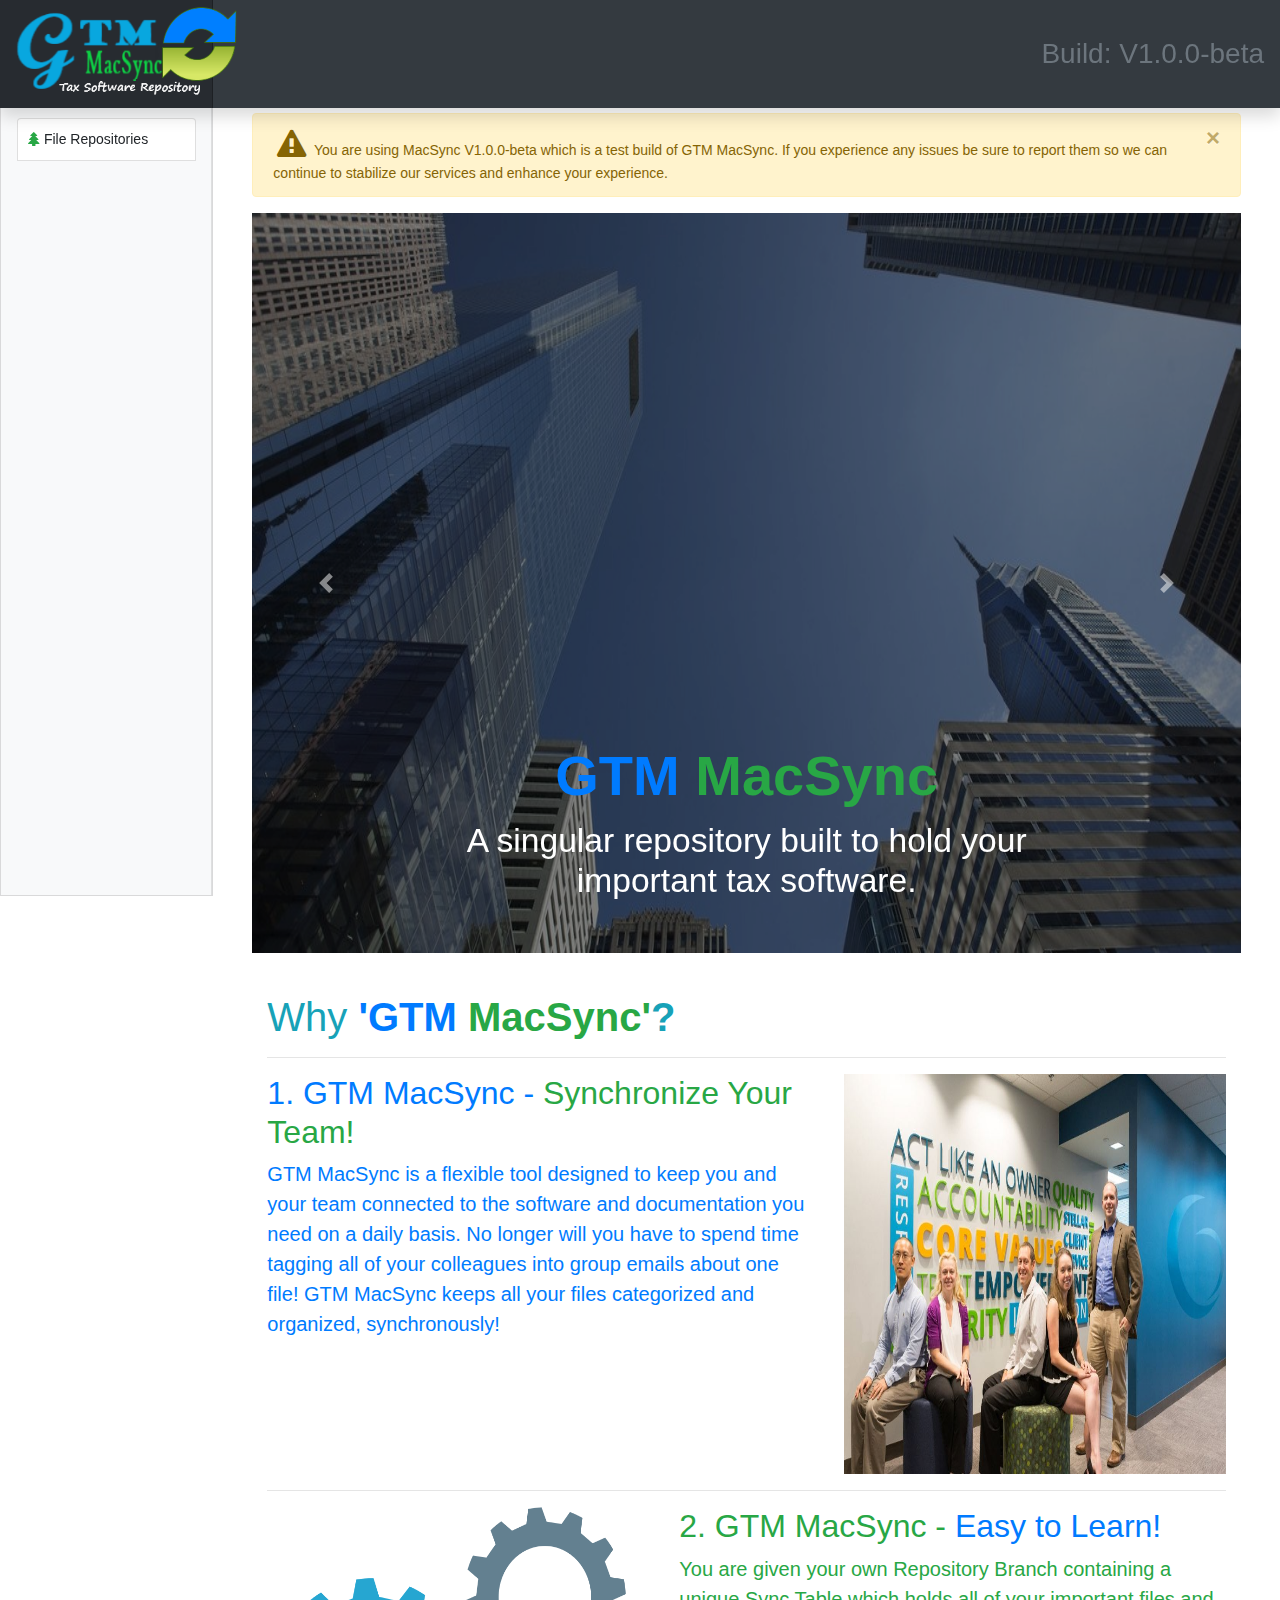
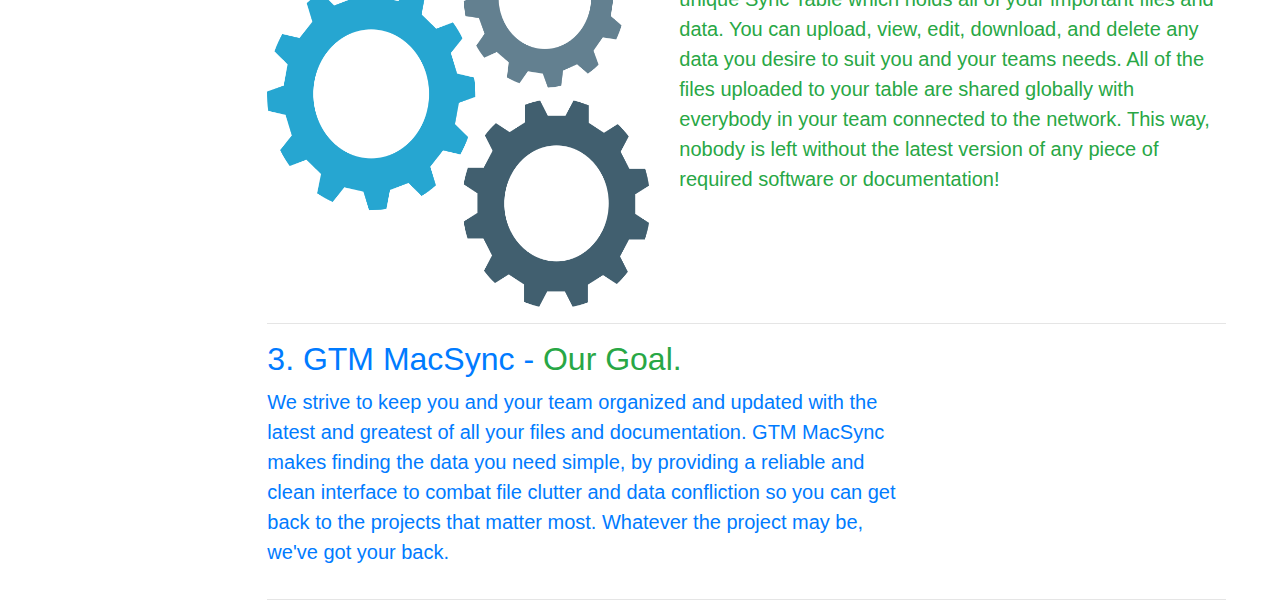
<file: index.html>
<!DOCTYPE html>
<html>

<head>
    <title>Welcome to GTM MacSync Beta!</title>
</head>

<body>
    <div style="text-align: center;">
        <h1>Loading GTM MacSync Beta....</h1>
    </div>
    <script>
        // Load GTM MacSync Beta.
        location.replace("https://iamshawn98.github.io/macsync-beta/Versions/V1.0.0-beta/GTM%20MacSync%20LIVE%20(V1.0.0-beta)/landingPage/index.html");
    </script>
</body>

</html>
</file>
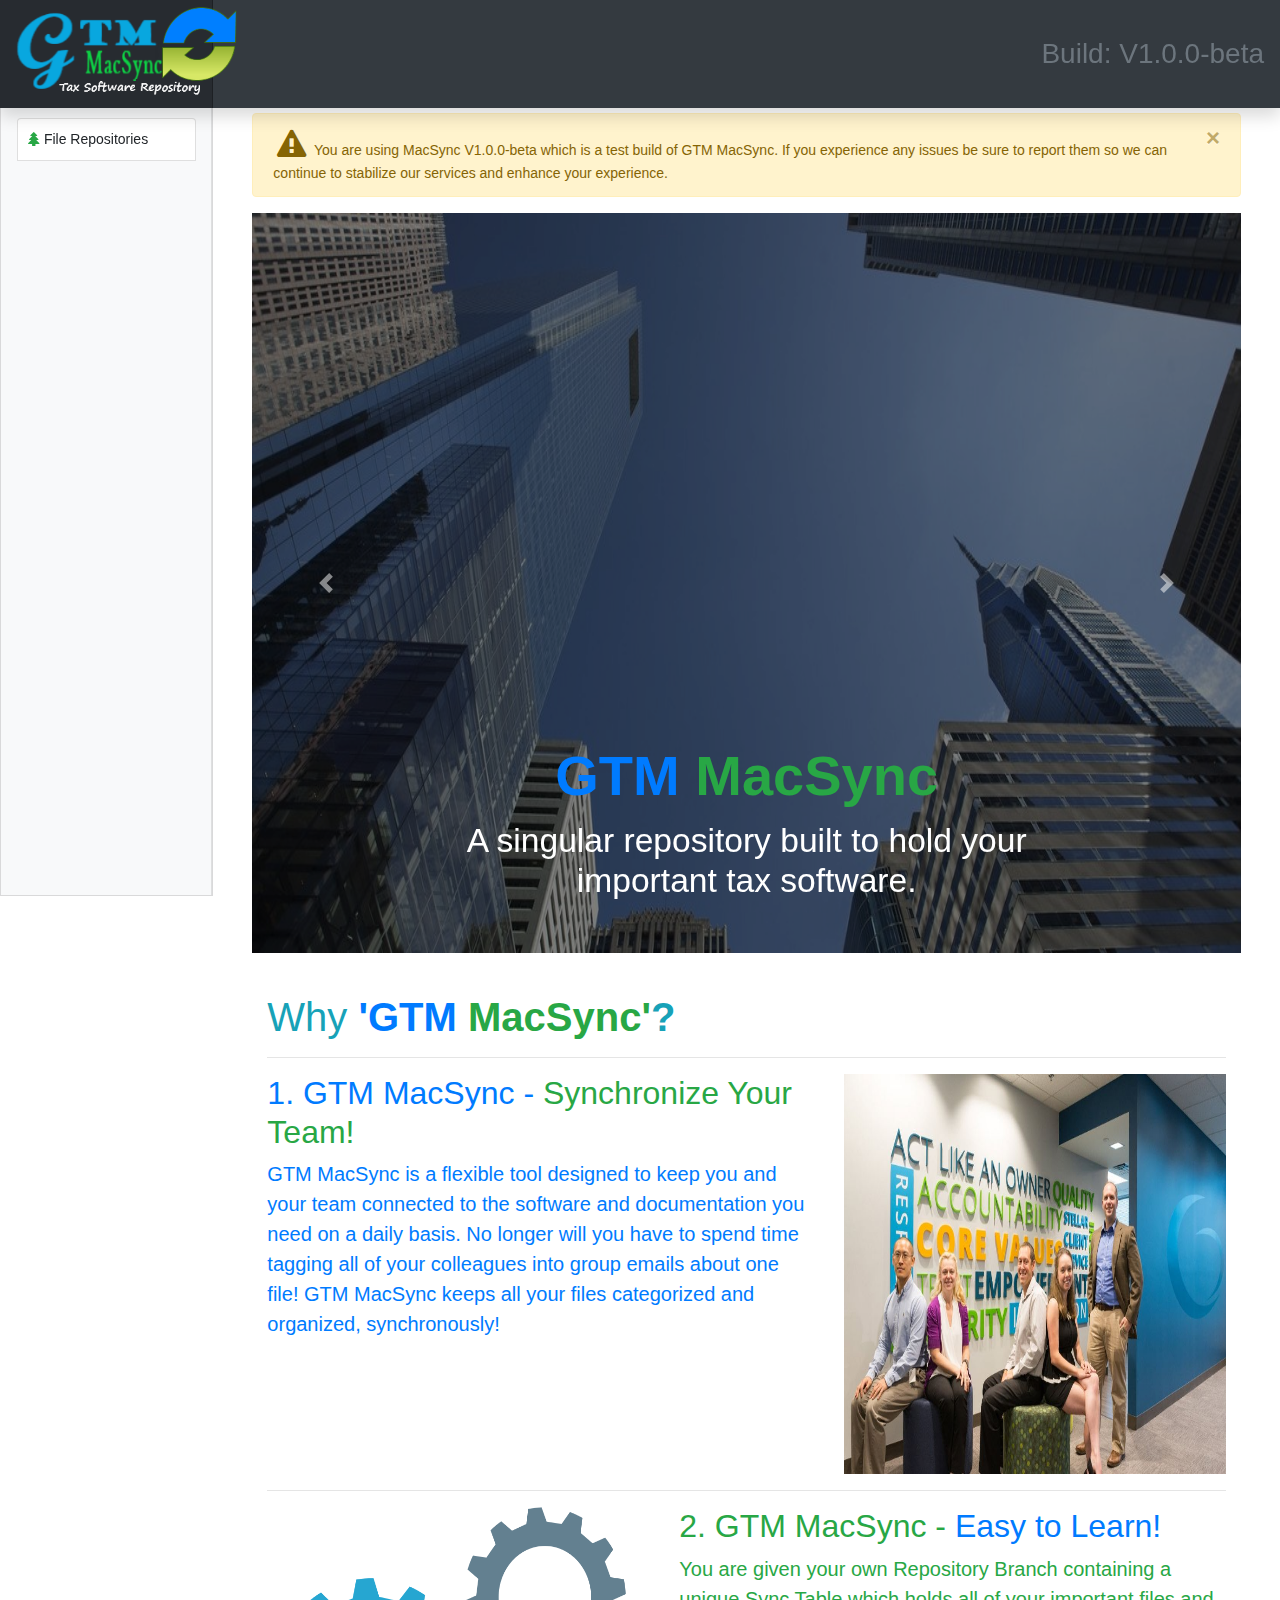
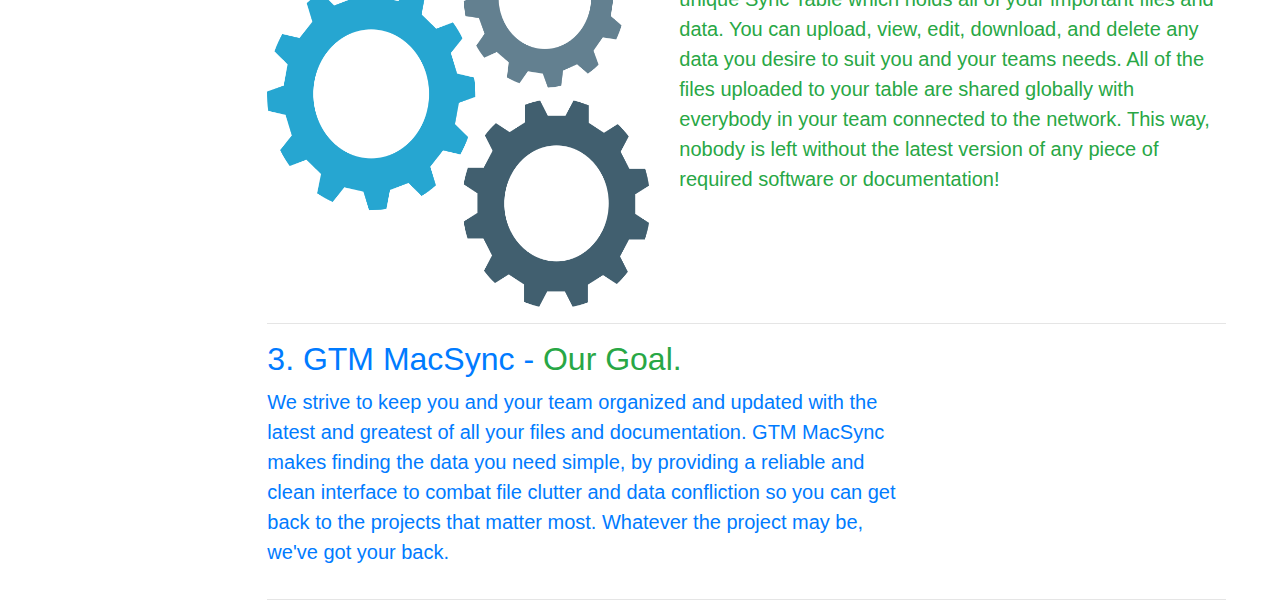
<file: Versions/V1.0.0-beta/GTM MacSync LIVE (V1.0.0-beta)/landingPage/index.html>
<!DOCTYPE html>
<html lang="en">
<head>
    <!-- Meta Data -->
    <meta http-equiv="X-UA-Compatible" content="IE=12" />
    <meta content="width=device-width, initial-scale=1, shrink-to-fit=no" name="viewport">
    <meta content="Shawn Luther" name="author">
    <!-- Character Encoding. -->
    <meta charset="UTF-8">
    <!-- Fav Icon -->
    <link href="./imgs/faves/logoFave.ico" rel="shortcut icon" type="image/ico">
    <!-- Tab Title -->
    <title>GTM MacSync | Home</title>
    <!-- Bootstrap core CSS -->
    <link href="./css/bootstrap.min.css" rel="stylesheet">
    <!-- Toggle CSS -->
    <link href="./css/titatoggle-dist-min.css" rel="stylesheet">
    <!-- Custom styles for this template -->
    <link href="./css/dashboard.css" rel="stylesheet">
    <!-- Animate.css Package -->
    <link href="./css/animate.css" rel="stylesheet">
    <!-- Font Awesome (Icons) -->
    <link href="https://maxcdn.bootstrapcdn.com/font-awesome/4.7.0/css/font-awesome.min.css" rel="stylesheet">
</head>
<!-- Page Body -->
<body class="animated fadeIn">
    <!-- Header -->
    <div class="justify-content-between flex-wrap flex-md-nowrap pt-3 pb-2"></div>
    <nav class="navbar navbar-dark fixed-top bg-dark text-center flex-md-nowrap p-0 shadow">
    <a class="navbar-brand col-sm-2 col-md-2 mr-0" href="./index.html">
      <img width="250" src="./imgs/logos/Logo Evolution/logo7.png" alt="MacSyncLogo" />
      <img style="position: relative; right: 110px; top: -10px;" width="80" src="./imgs/logos/faveSync.png" id="spin" alt="syncLogo">
    </a>
    <a style="font-size: 200%;" class="nav-link disabled" href="#">Build: V1.0.0-beta</a>
    </nav>
    <!-- Content Wrapper -->
    <div class="container-fluid">
        <div class="row">
            <!-- SideBar (Repositories) -->
            <nav class="px-3 mt-5 mb-1 col-md-2 d-none d-md-block bg-light sidebar list-group-item">
                    <span id="treeView">
                            <span class="treeRepositories">
                                <span class="caret list-group-item" style="padding: 10px;">
                                    <i aria-hidden="true" class="fa fa-tree text-success"></i> File Repositories
                                </span>
                                <span class="nested">
                                    <span class="caret animated slideInDown list-group-item" style="padding: 10px;">
                                        <i class="fa fa-folder text-primary" id="subIndent"></i> Tax Automatioin Services
                                    </span>
                                    <span class="nested">
                                        <span class="caret animated slideInDown list-group-item" id="subIndent" style="padding: 10px;">
                                            <i class="fa fa-folder text-primary"></i> Excel Macros
                                        </span>
                                        <span class="nested">
                                            <a class="caret animated slideInDown list-group-item" href="../tableHTML/File Repositories/Tax Automation Services/Excel Macros/MacroMisc.html" id="subIndent"
                                                style="padding: 10px;">
                                                <i class="fa fa-table "></i> Macro Misc
                                            </a>
                                        </span>
                                        
                                 </span>
                             </span>
                        </span>
                    </span>
            </nav>
            <main class="float-left col-md-10 ml-sm-auto col-lg-15 px-4" role="main">
                <!-- This lazily adds space between the Navbar and body content. -->
                <div class="d-flex justify-content-between flex-wrap flex-md-nowrap align-items-center pt-3 pb-2 mb-3 border-bottom"></div>
                <!-- Welcome to GTM MacSync -->
                <div class="container-fluid" style="width: 100%; height: 78%;">
                    <!-- Global Alerts -->
                    <div id="alertVersionWarning" class="alert alert-warning alert-dismissible fade show" role="alert">
                        <strong><i class="p-1 fa fa-exclamation-triangle" style="font-size: 210%;"></i></strong> You are using MacSync V1.0.0-beta which is a test build of GTM MacSync. If you experience any issues be sure to report them so we can continue to stabilize our services and enhance your experience. <button aria-label="Close" class="close" data-dismiss="alert" type="button"><span aria-hidden="true">&times;</span></button>
                    </div>
                    <!-- Image Slider -->
                    <div class="bd-example">
                        <div class="carousel slide" data-ride="carousel" id="imgSlider">
                            <div class="carousel-inner">
                                <div class="carousel-item active">
                                    <img alt="QuoteCloud" src="./imgs/Carousel/Cloud.png" id="wowowow" style="position: absolute; z-index: 1; height: 600px; right: 288px;"> <img alt="First slide [800x400]" class="d-block w-100" data-holder-rendered="true" data-src="holder.js/800x400?auto=yes&amp;bg=777&amp;fg=555&amp;text=First slide" height="740" src="./imgs/Carousel/stock1.jpg" style="filter: brightness(50%);" width="1280">
                                    <div class="carousel-caption d-none d-md-block">
                                        <h1 class="text-info" style="font-size: 400%;"><b><span class="text-primary">GTM</span> <span class="text-success">MacSync</span></b></h1>
                                        <h5 class="p-1" style="font-size: 240%;">A singular repository built to hold your important tax software.</h5>
                                    </div>
                                </div>
                                <div class="carousel-item">
                                    <img alt="imgStock1" class="d-block w-100" data-holder-rendered="true" height="740" src="./imgs/Carousel/stock2.jpg" style="filter: brightness(50%);" width="1280">
                                    <div class="carousel-caption d-none d-md-block">
                                        <h1 class="text-info" style="font-size: 400%;"><b><span class="text-primary">GTM</span> <span class="text-success">MacSync</span></b></h1>
                                        <h5 class="p-1" style="font-size: 240%;">Manage and share files with others, synchronously.</h5>
                                    </div>
                                </div>
                                <div class="carousel-item">
                                    <img alt="imgStock1" class="d-block w-100" data-holder-rendered="true" height="740" src="./imgs/Carousel/stock3.jpg" width="1280">
                                    <div class="carousel-caption d-none d-md-block">
                                        <h1 class="text-info" style="font-size: 400%;"><b><span class="text-primary">GTM</span> <span class="text-success">MacSync</span></b></h1>
                                        <h5 class="p-1" style="font-size: 240%;">Get the latest version of any file you need, whenever you need it.</h5>
                                    </div>
                                </div>
                            </div><a class="carousel-control-prev" data-slide="prev" href="#imgSlider" role="button"><span aria-hidden="true" class="carousel-control-prev-icon"></span> <span class="sr-only">Previous</span></a> <a class="carousel-control-next" data-slide="next" href="#imgSlider" role="button"><span aria-hidden="true" class="carousel-control-next-icon"></span> <span class="sr-only">Next</span></a>
                        </div>
                    </div>
                    <div class="d-flex justify-content-between flex-wrap flex-md-nowrap align-items-center pt-3 pb-2 mb-3"></div>
                    <div class="container">
                        <!-- GTM MacSync (ABOUT) -->
                        <h1 class="text-info">Why <b><span class="text-primary">'GTM</span> <span class="text-success">MacSync'</span>?</b></h1>
                        <hr class="featurette-divider">
                        <div class="row featurette">
                            <div class="col-md-7">
                                <h2 class="featurette-heading text-primary">1. GTM MacSync - <span class="text-success">Synchronize Your Team!</span></h2>
                                <p class="lead text-primary">GTM MacSync is a flexible tool designed to keep you and your team connected to the software and documentation you need on a daily basis. No longer will you have to spend time tagging all of your colleagues into group emails about one file! GTM MacSync keeps all your files <b>categorized</b> and <b>organized</b>, synchronously!</p>
                            </div>
                            <div class="col-md-5"><img alt="500x500" class="featurette-image img-fluid mx-auto" data-holder-rendered="true" src="./imgs/indexPreviews/stockSnap1.jpg" style="width: 800px; height: 400px;"></div>
                        </div>
                        <hr class="featurette-divider">
                        <div class="row featurette">
                            <div class="col-md-7 order-md-2">
                                 <h2 class="featurette-heading text-success">2. GTM MacSync - <span class="text-primary">Easy to Learn!</span></h2>
                                <p class="lead text-success">You are given your own <b>Repository Branch</b> containing a unique <b>Sync Table</b> which holds all of your important files and data. You can upload, view, edit, download, and delete any data you desire to suit you and your teams needs. All of the files uploaded to your table are shared globally with everybody in your team connected to the network. This way, nobody is left without the latest version of any piece of required software or documentation!</p>
                            </div>
                            <div class="col-md-5 order-md-1"><img alt="500x500" class="featurette-image img-fluid mx-auto" data-holder-rendered="true" src="./imgs/indexPreviews/stockSnap2.png" style="width: 800px; height: 400px;"></div>
                        </div>
                        <hr class="featurette-divider">
                        <div class="row featurette">
                            <div class="col-md-8">
                                <h2 class="featurette-heading text-primary">3. GTM MacSync - <span class="text-success">Our Goal.</span></h2>
                                <p class="lead text-primary">We strive to keep you and your team organized and updated with the latest and greatest of all your files and documentation. GTM MacSync makes finding the data you need simple, by providing a reliable and clean interface to combat file clutter and data confliction so you can get back to the projects that matter most. Whatever the project may be, we've got your back.</p>
                            </div>
                        </div>
                        <hr class="featurette-divider">
                    </div>
                </div>
            </main>
            <div class="d-flex justify-content-between flex-wrap flex-md-nowrap align-items-center pt-3 pb-2 mb-3"></div>
        </div>
    </div>
    <!-- Scroll back to the top. -->
    <button onclick="topFunction();" class="animated fadeInRight btn btn-info" id="btnScrollTop"><i class="animated jello infinite fa fa-arrow-up"></i></button>
    
    <!-- jQuery script -->
    <script src="https://code.jquery.com/jquery-1.10.2.js">

    </script> 
    <!-- Bootstrap + Popper.js + BugReports.js + treeView.js + localStorageEvents.js, etc -->
    <script src="./js/topScroll.js"></script>
    <script src="./js/bootstrap-notify.js"></script>
    <script src="./js/localStorageEvents.js">
    </script> 
    <script src="./js/treeView.js">
    </script> 
    <script src="./js/popper.min.js">
    </script> 
    <script src="./js/bootstrap.min.js">
    </script> 
    <script>
        
    // 'IE Sniffer'.
    var userAgent = window.navigator.userAgent;
    if (userAgent.indexOf("Trident/7.0") > -1)
      $("#IEDetection").show();
    else if (userAgent.indexOf("Trident/6.0") > -1)
      $("#IEDetection").show();
    else if (userAgent.indexOf("Trident/5.0") > -1)
      $("#IEDetection").show();
    else
      console.log("Compatibility Detection: The user is using a compatible browser!");
    $(document).ready(function(){
    
        // Let the user know their feedback was sent!
        $( "#feedBackBtn" ).click(function() {
            // Once data is submit, clear the form.
            setTimeout(function(){document.getElementById("sendersName").value = "", document.getElementById("ReportDescription").value = "";}, 100);

            // Notify the user their report was sent.

            // Notification sound data.
            var audio = new Audio('./audio/success.mp3');
            // Show notification.
            $.notify({
                // Notify Settings.
                icon: 'fa fa-exclamation-triangle',
                title: '<b>Report Bug: </b> ',
                message: 'Your feedback was sent, thank you for your time!',
            })
            // Trigger notification sound.
            audio.play();

                });
            });
    </script>
</body>
</html>
</file>
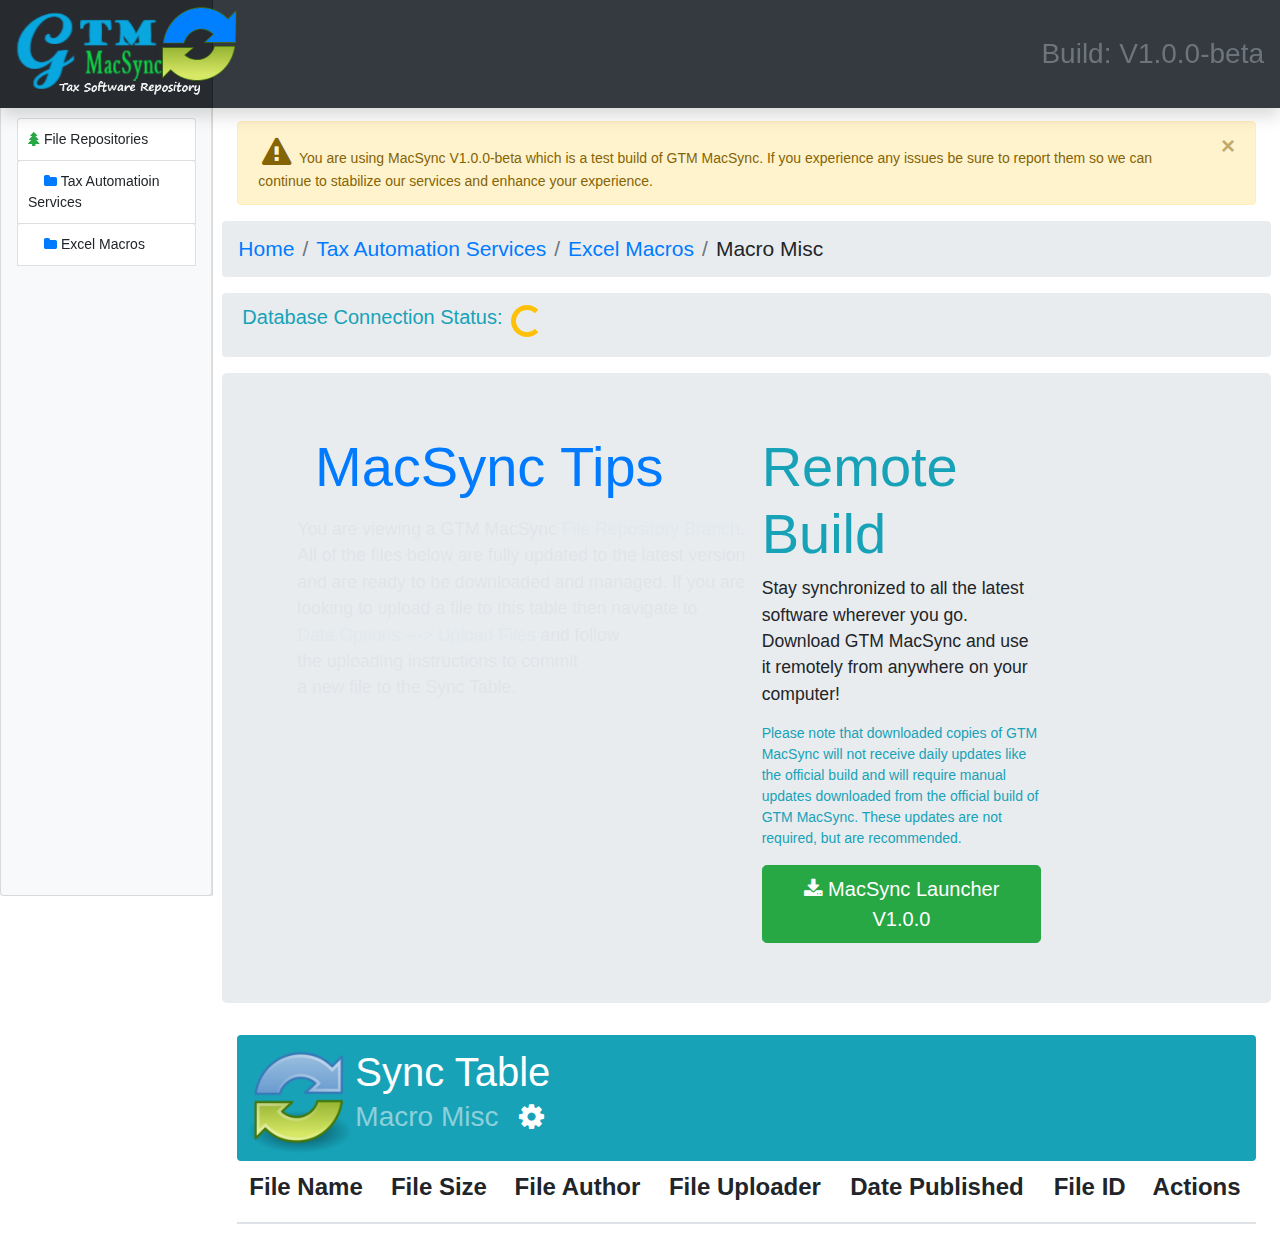
<file: Versions/V1.0.0-beta/GTM MacSync LIVE (V1.0.0-beta)/tableHTML/File Repositories/Tax Automation Services/Excel Macros/index.html>
<!DOCTYPE html>
<html lang="en">

<head>
  <!-- Meta Data -->
  <meta http-equiv="X-UA-Compatible" content="IE=12" />
  <meta content="width=device-width, initial-scale=1, shrink-to-fit=no" name="viewport">
  <meta content="Shawn Luther" name="author">

  <!-- Character Encoding. -->
  <meta charset="UTF-8">

  <!-- Fav Icon -->
  <link rel="shortcut icon" type="image/ico" href="./imgs/faves/logoFave.ico" />

  <!-- Tab Title -->
  <title>GTM MacSync | File Repository</title>

  <!-- Bootstrap core CSS -->
  <link href="./css/bootstrap.min.css" rel="stylesheet">

  <!-- Toggle CSS -->
  <link href="./css/titatoggle-dist-min.css" rel="stylesheet">

  <!-- Custom styles for this template -->
  <link href="./css/dashboard.css" rel="stylesheet">

  <!-- Animate.css Package -->
  <link href="./css/animate.css" rel="stylesheet">

  <!-- Font Awesome (Icons) -->
  <link href="https://maxcdn.bootstrapcdn.com/font-awesome/4.7.0/css/font-awesome.min.css" rel="stylesheet">
</head>

<!-- Page Body -->

<body class="animated fadeIn" style="overflow-x:hidden;">
  <!-- Header -->
  <nav class="navbar navbar-dark fixed-top bg-dark text-center flex-md-nowrap p-0 shadow">
    <a class="navbar-brand col-sm-2 col-md-2 mr-0" href="../Excel Macros/landingPage/index.html">
      <img width="250" src="./imgs/logos/Logo Evolution/logo7.png" alt="MacSyncLogo" />
      <img style="position: relative; right: 110px; top: -10px;" width="80" src="./imgs/logos/faveSync.png" id="spin" alt="syncLogo">
      <a style="font-size: 200%;" class="nav-link disabled" href="#">Build: V1.0.0-beta</a>
    </a>
  </nav>

  <!-- Content Wrapper -->
  <div class="container-fluid">
    <div class="row"> 
      <!-- SideBar -->
      <nav class="px-3 mt-5 mb-1 col-md-2 d-none d-md-block bg-light sidebar">
        <div class="sidebar-sticky">
          <nav class="px-3 mt-5 mb-1 col-md-2 d-none d-md-block bg-light sidebar list-group-item">
            <!-- DB Repository Tree -->
            <span id="treeView">
              <span class="treeRepositories">
                <span id="fRepositories" class="caret list-group-item" style="padding: 10px;">
                  <i aria-hidden="true" class="fa fa-tree text-success"></i> File Repositories
                </span>
                <span class="nested">
                  <span id="TAS" class="caret animated slideInDown list-group-item" style="padding: 10px;">
                    <i class="fa fa-folder text-primary subIndent"></i> Tax Automatioin Services
                  </span>
                  <span class="nested">
                    <span id="excelMacros" class="caret animated slideInDown list-group-item"
                      style="padding: 10px;">
                      <i class="fa fa-folder text-primary subIndent"></i> Excel Macros
                    </span>
                    <span id="macroMisc" class="nested">
                      <a class="caret animated slideInDown list-group-item subIndent" href="JavaScript:void(0);"
                        style="padding: 10px;">
                        <!-- <i class="fa fa-table "></i> <span class="tName"></span> -->
                        <i class="fa fa-table "></i> Macro Misc
                      </a>
                    </span>
                  </span>
                </span>
              </span>
            </span>
          </nav>
      </nav>
      <main class="col-md-9 ml-sm-auto col-lg-10 px-4" role="main">
        <!-- This lazily adds space between the Navbar and body content. -->
        <div class="d-flex justify-content-between flex-wrap flex-md-nowrap align-items-center pt-4 pb-2 mb-3 border-bottom">
        </div>
        <div class="justify-content-between flex-wrap flex-md-nowrap pt-3 pb-2"></div>

        <!-- GLOBAL Alerts -->
        <div id="alertVersionWarning" class="alert alert-warning alert-dismissible fade show" role="alert">
          <strong><i style="font-size: 210%;" class="p-1 fa fa-exclamation-triangle"></i></strong> You are using
          MacSync V1.0.0-beta which is a test build of GTM MacSync. If you experience any issues be sure to
          report them so we can continue to stabilize our services and enhance your experience.
          <button aria-label="Close" class="close" data-dismiss="alert" type="button"><span
              aria-hidden="true">&times;</span></button>
        </div>
        <div style="display: none;" class="alert alert-danger alert-dismissible fade show" id="IEDetection"
          role="alert">
          <strong>Compatibility Error:</strong> 'Internet Explorer' is not compatible with <u>GTM MacSync</u>. Please
          use
          a modern compatible Web Browser such as (<b><a href="https://www.google.com/chrome/">Google Chrome</a></b>,
          <b><a href="https://www.mozilla.org/en-US/firefox/new/">Firefox</a></b>
          or <b><a href="https://www.microsoft.com/en-us/windows/microsoft-edge">Microsoft Edge</a></b>). <button
            aria-label="Close" class="close" data-dismiss="alert" type="button"><span
              aria-hidden="true">&times;</span></button>
        </div>
        <!-- File Path -->
        <ol style="font-size: 150%;" class="breadcrumb row">
          <li class="breadcrumb-item"><a href="JavaScript:Void(0);">Home</a></li>
          <li class="breadcrumb-item"><a href="JavaScript:Void(0);">Tax Automation Services</a></li>
          <li class="breadcrumb-item"><a href="JavaScript:Void(0);">Excel Macros</a></li>
          <li class="breadcrumb-item">Macro Misc</li>
        </ol>
        <!-- DB Connection Status -->
        <div class="breadcrumb row">
          <h5 class="row text-info mx-1">Database Connection Status:
            <div id="DBLoadNormal" class="mx-2 spinner-border text-warning" role="status"></div>
            <div style="display: none;" id="DBLoadLonger" class="mx-2 spinner-border text-danger" role="status"></div>
            <div style="display: none;" id="cStatusOffline" class="animated bounce mx-2 text-danger">
              net::ERR_INTERNET_DISCONNECTED</div>
            <div style="display: none;" id="cStatusOfflineResolve" class="animated bounce mx-2 text-danger">
              net::RESOLVING CONNECTION</div>
            <div id="cStatusOnline" class="animated bounce mx-2 text-success"></div>
          </h5>
        </div>
        <!-- Jumbotron & MacSync Tips -->
        <div class="jumbotron row" style="padding: 60px;">
          <div class="col-md-6">
            <div class="textGroup">
              <p style="margin-right: 40%;" class="text-center display-4 text-primary">MacSync Tips</p>
              <div id="testimonial-container">
                <p style="display: none;" class="lead" id="one">You are viewing a GTM MacSync <b class='text-info'>File
                    Repository Branch</b>.<br> All of the files below are fully updated to the latest version <br>and
                  are ready to be downloaded and managed. If you are <br>looking to upload a file to this table then
                  navigate to <br><b class='text-info'>Data Options ---> Upload Files</b> and follow <br>the uploading
                  instructions to commit <br>a new file to the Sync Table.</p>
                <p style="display: none; width: 65%;" class="lead" id="two">Deleting files from a <b
                    class="text-info">Sync Table</b> is very simple. Just copy the <b class="text-info">File ID</b> of
                  any file you want to delete. Then, navigate to <b class="text-info">Data Options ---> Edit File
                    Info</b> and paste in your File ID and hit delete. If the file deleted successfully you will get a
                  notification confirming that it was removed from the table.</b> </p>
                  <p style="display: none; width: 65%;" class="lead" id="three">You can toggle the Data Options menu by doing 
                    <br><b class="text-info">Shift + U</b> on your keyboard.</p>
              </div>
            </div>
          </div>
          <!-- Download GTM MacSync -->
          <div class="col-md-4">
            <h2 class="display-4 text-info">Remote Build</h2>
            <p class="lead">Stay synchronized to all the latest software wherever you go. <br> Download GTM MacSync and use it remotely from anywhere on your computer!</p>
            <p class="text-info">Please note that downloaded copies of GTM MacSync will not receive daily updates like
              the official build
              and will require manual updates downloaded from the official build of GTM MacSync. These updates are not
              required, but are recommended.</p>
            <a disabled="true" class="btn btn-success btn-lg" href="https://firebasestorage.googleapis.com/v0/b/macromisc.appspot.com/o/ProgramVersions%2FMacSync-Launcher%2FMacSync%20Launcher.rar?alt=media&token=375b2b97-73af-4aae-812d-feff69f3fe6c" role="button"><i class="fa fa-download" aria-hidden="true"></i> MacSync Launcher V1.0.0</a>
          </div>
        </div>
        <form id="DataTableDBForm" name="DataTableDBForm">
          <!-- Modal & Tabs -->
          <div aria-hidden="true" class="modal fade" id="upEdModal" role="dialog" tabindex="-1">
            <div class="modal-dialog modal-dialog-centered" role="document">
              <div class="modal-content">
                <ul class="nav nav-tabs" id="myTab" role="tablist">
                  <li class="nav-item">
                    <a class="nav-link active" data-toggle="tab" href="#fileUpload" onclick="syncShow();"
                      role="tab">Upload Files</a>
                  </li>
                  <li class="nav-item">
                    <a class="nav-link" data-toggle="tab" href="#fileInfoEdit" onclick="syncHide();" role="tab">Edit
                      File Info</a>
                  </li>
                  <!-- <li class="nav-item">
                    <a class="nav-link" data-toggle="tab" href="#macVids" onclick="syncHide();" role="tab">MacSync
                      Tutorials</a>
                  </li> -->
                </ul>
                <!-- Upload Files Page -->
                <div class="tab-content" id="myTabContent">
                  <div class="tab-pane fade show active" id="fileUpload">
                    <div class="modal-header">
                      <h5 class="modal-title" id="upEdModalTitle">Upload Files</h5>
                    </div>
                    <div class="modal-body">
                      <div class="input-group">
                        <label class="input-group-btn">
                          <span class="btn btn-primary">Browse <input name="file" id="file" style="display: none;" type="file">
                          </span>
                        </label> 
                        <input class="form-control" readonly="true" style="cursor: not-allowed;" type="text" id="fSize" value="Upload File">
                      </div>
                      <!-- <div class="dragZone text-center">
                        <div id="drop_zone">
                          <label id="fadedLabel">Drag Files Here</label>
                          <output id="file_list2"></output>
                          <output id="list"></output>
                        </div>
                      </div> -->
                      <br>
                      <div class="input-group mb-3">
                        <div class="input-group-prepend">
                          <span class="input-group-text">File Location</span>
                        </div>
                        <textarea class="form-control" id="fLink" name="fLink"
                          placeholder="This field will become the download link for your file. You don't need to add anything to this field, it is an automatic process."
                          style="height: 92px;"></textarea>
                      </div>
                      <div class="input-group mb-3">
                        <div class="input-group-prepend">
                          <span class="input-group-text">File Name</span>
                        </div><input autocomplete="off" class="form-control" id="fName" name="fName"
                          placeholder="TB_Macro_V2" type="text">
                      </div>
                      <div class="input-group mb-3">
                        <div class="input-group-prepend">
                          <span class="input-group-text">File Author</span>
                        </div><input autocomplete="off" class="form-control" id="fAuthor" name="fAuthor"
                          placeholder="Developers Name" type="text">
                      </div>
                      <div id="authMail" style="display: none;" class="input-group mb-3">
                        <div class="input-group-prepend">
                          <span class="input-group-text">Email</span>
                        </div><input autocomplete="off" type="email" class="form-control" id="mailTo" name="mailTo"
                          placeholder="example@gtmtax.com">
                      </div>
                      <div class="input-group mb-3">
                        <div class="input-group-prepend">
                          <span class="input-group-text">File Uploader</span>
                        </div><input autocomplete="off" class="form-control" id="fUploader" name="fUploader"
                          placeholder="Your Full Name" type="text">
                      </div>
                      <div class="input-group mb-3">
                        <div class="input-group-prepend">
                          <span class="input-group-text">Date Published</span>
                        </div><input autocomplete="off" class="form-control" id="pubDate" name="pubDate"
                          placeholder="Sync Date">
                      </div>
                    </div>
                  </div>
                  <!-- Edit File Info Page -->
                  <div class="tab-pane fade" id="fileInfoEdit">
                    <div class="modal-header">
                      <h5 class="modal-title wow" id="upEdModalTitle">Edit File Info</h5>
                    </div> 
                    <div class="container">
                      <br>
                      <div class="input-group">
                        <div class="input-group">
                          <div class="input-group-prepend">
                            <span class="input-group-text">File ID</span>
                          </div><input autocomplete="off" class="form-control text-warning" id="fID" name="fID"
                            onkeyup="fileID()" placeholder="-LSLnKBV7DWoerib8VO0" type="text"> <button
                            class="btn btn-default" onclick="delMac();" type="button"><i class="fa fa-trash text-danger"
                              aria-hidden="true"></i></button> <label class="text-muted">Paste
                            the File ID of the file you want to edit here, then, make your desired changes to any of
                            the fields below. When you are done making changes, hit 'Finish & Close'.</label>
                        </div>
                        <h6>Edit data by typing into any field below.</h6>
                        <div class="input-group mb-3">
                          <div class="input-group-prepend">
                            <span class="input-group-text">File Location</span>
                          </div>
                          <input autocomplete="off" onkeyup="changeLink();" class="form-control" id="macLinkNew"
                            name="macLinkNew" placeholder="File Location URL" style="height: 92px;">
                          <label class="text-muted">First, upload a new file to the Sync table, then, copy the 'File
                            Location' link from there and paste it here to update your file to the latest version for
                            everyone.</label>
                        </div>
                        <div class="input-group mb-3">
                          <div class="input-group-prepend">
                            <span class="input-group-text">File Name</span>
                          </div><input autocomplete="off" class="form-control" id="fileName" name="fileName" 
                            onkeyup="changeMacName()" placeholder="TB_Macro_V2" type="text">
                        </div>
                        <div class="input-group mb-3">
                          <div class="input-group-prepend">
                            <span class="input-group-text">File Author</span>
                          </div><input autocomplete="off" class="form-control" id="authName" name="authName"
                            onkeyup="changeAuthDev()" placeholder="Developers Name" type="text">
                        </div>
                        <div class="input-group mb-3">
                          <div class="input-group-prepend">
                            <span class="input-group-text">File Uploader</span>
                          </div><input autocomplete="off" class="form-control" id="upload" name="upload"
                            onkeyup="changeUploadBy()" placeholder="Your Full Name" type="text">
                        </div>
                        <div class="input-group mb-3">
                          <div class="input-group-prepend">
                            <span class="input-group-text">Date Published</span>
                          </div><input style="cursor: not-allowed;" autocomplete="off" class="form-control"
                            id="dateUploaded" name="dateUploaded" onkeyup="changeUploadedDate()" placeholder="Sync Date"
                            type="text" disabled>
                        </div>
                      </div>
                    </div>
                  </div>
                  <!-- MacSync Tutorials Page -->
                  <div class="tab-pane fade" id="macVids">
                    <div class="modal-header">
                      <h4 class="modal-title">MacSync Tutorials</h4>
                    </div>
                    <div class="modal-body">
                      <h5 class="text-success">Available Video Tutorials:</h5>
                      <a
                        href="/GTM MacSync/Versions/V1.0.0-beta/GTM MacSync LIVE (V1.0.0-beta)/tableHTML/Video Tutorials/tut1.html"><u>GTM
                          MacSync - Pack and Upload Files With Documentation</u></a>
                    </div>
                  </div>
                  <div id="oneClickContacting"
                    class="form-check checkbox-slider-lg checkbox-slider--a  checkbox-slider-success">
                    <h6>Enable One-Click Contacting?</h6>
                    <div class="form-check checkbox-slider--default">
                      <label>
                        <input onclick="toggleAuthEmail();" type="checkbox"><span class="indicator-success"><button
                            style="background: #000000; border: none;border-radius: 90%; font-size: 200%;"
                            class="text-white" type="button" data-toggle="tooltip" data-placement="top"
                            title="Enabling One-Click Contacting gives developers the option to pin their work email to the files they upload. This way clients know that you are the person to contact if they are having trouble using the provided files. This is recommended for developers and those with a good understanding of the files being uploaded."><i
                              class="fa fa-question" aria-hidden="true"></i></button></span>
                      </label>
                    </div>
                  </div>
                  <div class="modal-footer">
                    <button class="btn btn-primary" id="save-data" onclick="pushData();" type="submit">Sync
                      File</button>
                    <button class="btn btn-info edit-data" data-dismiss="modal" id="edit-data" style="display: none;"
                      type="button"><i class="fas fa-pencil-alt"></i>
                      Finish & Close</button>
                    <button style="display: none;" id="btnProcessing" class="btn btn-primary" type="button" disabled>
                      <span class="spinner-border spinner-border-sm" role="status" aria-hidden="true"></span>
                      <span>Uploading File</span>
                    </button>
                    <button style="display: none;" id="btnReSync" class="btn btn-primary" type="button" disabled>
                      <span class="spinner-border spinner-border-sm" role="status" aria-hidden="true"></span>
                      <span>Resyncing Table</span>
                    </button>
                  </div>
                </div>
              </div>
            </div>
          </div>
          <!-- MacSync Table (Rows) -->
          <div class="table-responsive table-hover">
            <div class="col-md-3"></div>
            <table class="table">
              <thead>
                <div class="d-flex align-items-center p-2 text-white-50 bg-info rounded">
                  <img width="110" src="./imgs/faves/faveSync.ico" alt="syncLogo">
                  <div class="lh-100">
                    <h1 class="mb-0 text-white lh-100">Sync Table</h1>
                    <div data-toggle="tooltip" data-placement="right" data-original-title="Data Options">
                      <h3><span class="tName">Macro Misc</span>
                        <div class="btn-group"> <button type="button" class="btn btn-info dropdown-toggle"
                            data-toggle="dropdown"> <i style="font-size: 180%;" class="fa fa-cog"
                              aria-hidden="true"></i> </button>
                          <div class="dropdown-menu">
                            <!-- Dropdown menu links -->
                            <label class="dropdown-item font-weight-bold">Table Options</label>
                            <div class="dropdown-divider"></div> <a class="dropdown-item text-info"
                              href="JavaScript:Void(0);" data-toggle="modal" data-target="#upEdModal"><i
                                class="fa fa-upload" aria-hidden="true"></i> Upload Files (Shift + U)</a> <a
                              class="dropdown-item text-info" id="repoReset" onclick="wipeDB();" href="JavaScript:Void(0);"><i
                                class="fa fa-refresh" aria-hidden="true"></i> Reset Repository</a>
                          </div>
                        </div>
                      </h3>
                    </div>
                  </div>
                </div>
                <tr>
                  <th id="thTable">
                    <h4><b>File Name</b></h4>
                  </th>
                  <th id="thTable">
                    <h4><b>File Size</b></h4>
                  </th>
                  <th id="thTable">
                    <h4><b>File Author</b></h4>
                  </th>
                  <th id="thTable">
                    <h4><b>File Uploader</b></h4>
                  </th>
                  <th id="thTable">
                    <h4><b>Date Published</b></h4>
                  </th>
                  <th id="thTable">
                    <h4><b>File ID</b></h4>
                  </th>
                  <th id="thTable">
                    <h4><b>Actions</b></h4>
                  </th>
                </tr>
                <!-- MacSync Table (Population) -->
              <tbody id="syncTableContent" class="animated fadeInDown">
              </tbody>
              </thead>
            </table>
          </div>
        </form>
      </main>
    </div>
  </div>
  <!-- Firebase Definition -->
  <script src="./js/firebase.js"></script> <!-- https://www.gstatic.com/firebasejs/5.5.4/firebase.js -->

  <!-- jQuery script -->
  <script src="https://code.jquery.com/jquery-1.10.2.js"></script>

  <!-- Sync Table Test. -->
  <script src="./tableDB/File Repositories/Tax Automation Services/macroMisc.js"></script>

  <!-- Bootstrap + Popper.js + notify.js + localStorageEvents.js + -->
  <script src="./js/scrollTextTool.js"></script>
  <script src="./js/scrollTextTool.js"></script>
  <script src="./js/localStorageEvents.js"></script>
  <script src="./js/treeView.js"></script>
  <script src="./js/bootstrap-notify.js"></script>
  <script src="./js/popper.min.js"></script>
  <script src="./js/bootstrap.min.js"></script>

  <script>
    // Handle long load warnings.

    // If the DB takes longer to load, remove normal load.
    setTimeout(function () { document.getElementById("DBLoadNormal").style.display = "none"; }, 8000);
    // Once normal load is removed, show the long load message.
    setTimeout(function () { document.getElementById("DBLoadLonger").style.display = "block"; }, 8000);

    // If the connection is completely lost, let the user know, but continue attempting to connect.

    // Show offline message.
    setTimeout(function () { document.getElementById("cStatusOffline").style.display = "block"; }, 20000);

    // If the user experience severe offline time, let them know we are still resolving connection.

    // Remove offline message.
    setTimeout(function () { document.getElementById("cStatusOffline").style.display = "none"; }, 25000);
    // Let the user know that we are still working to resolve their connection.
    setTimeout(function () { document.getElementById("cStatusOfflineResolve").style.display = "block"; }, 25000);

    // Dropdown 'File Repositories'.
    setTimeout(function () { $("#fRepositories").click();}, 400);
    setTimeout(function () { $("#TAS").click();}, 600);
    setTimeout(function () { $("#excelMacros").click();}, 1000);
    setTimeout(function () { $("#macroMisc").click();}, 500);

    // IE 'Sniffer'.
    var userAgent = window.navigator.userAgent;
    if (userAgent.indexOf("Trident/7.0") > -1)
      $("#IEDetection").show();
    else if (userAgent.indexOf("Trident/6.0") > -1)
      $("#IEDetection").show();
    else if (userAgent.indexOf("Trident/5.0") > -1)
      $("#IEDetection").show();
    else
      console.log("Compatibility Detection: The user is using a compatible browser!");
  </script>
</body>

</html>
</file>
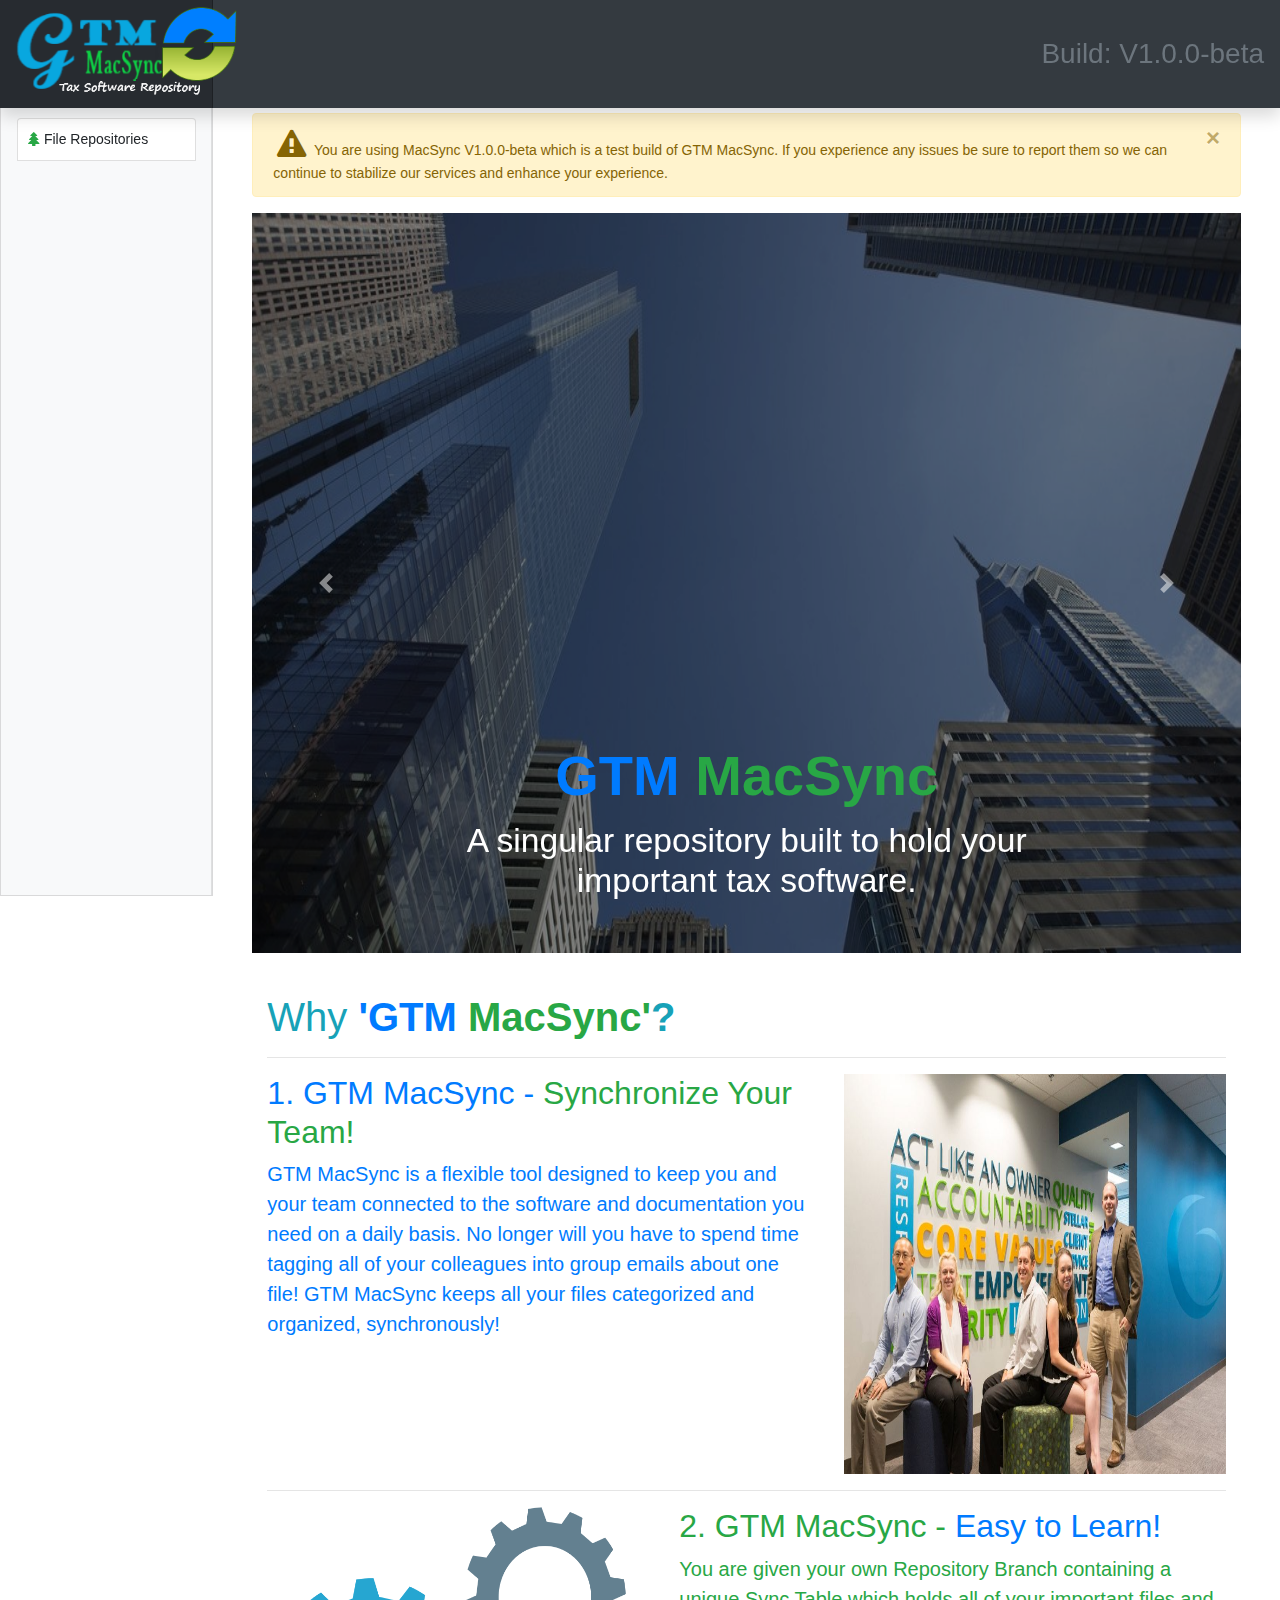
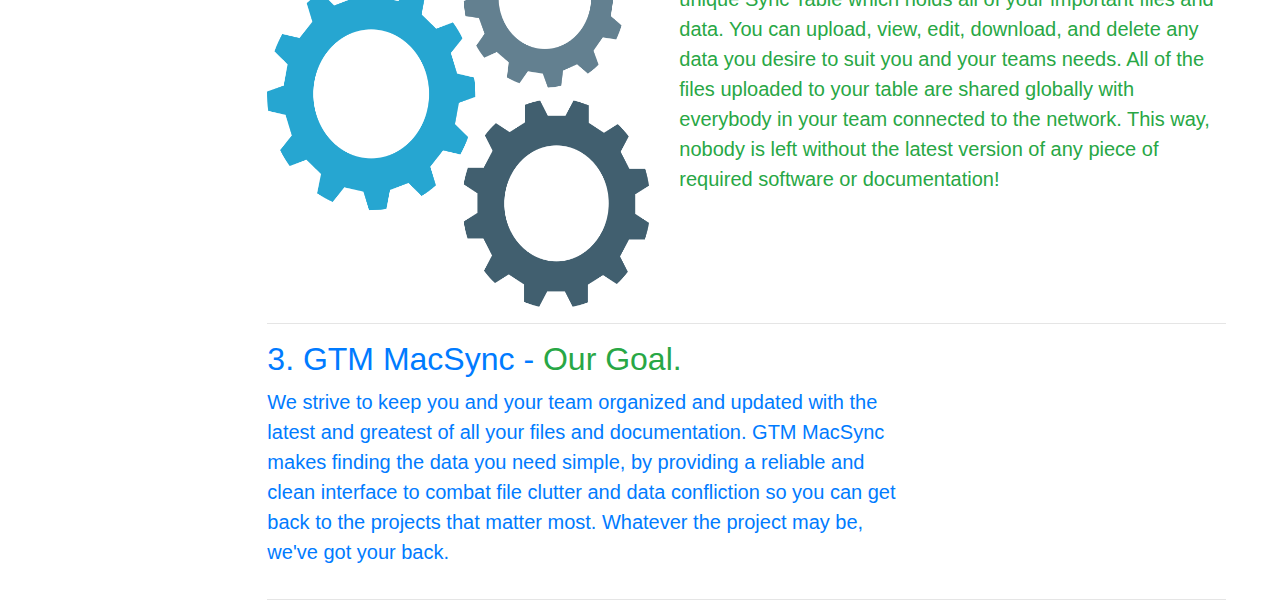
<file: Versions/V1.0.0-beta/GTM MacSync LIVE (V1.0.0-beta)/tableHTML/File Repositories/Tax Automation Services/Excel Macros/landingPage/index.html>
<!DOCTYPE html>
<html lang="en">
<head>
    <!-- Meta Data -->
    <meta http-equiv="X-UA-Compatible" content="IE=12" />
    <meta content="width=device-width, initial-scale=1, shrink-to-fit=no" name="viewport">
    <meta content="Shawn Luther" name="author">
    <!-- Character Encoding. -->
    <meta charset="UTF-8">
    <!-- Fav Icon -->
    <link href="./imgs/faves/logoFave.ico" rel="shortcut icon" type="image/ico">
    <!-- Tab Title -->
    <title>GTM MacSync | Home</title>
    <!-- Bootstrap core CSS -->
    <link href="./css/bootstrap.min.css" rel="stylesheet">
    <!-- Toggle CSS -->
    <link href="./css/titatoggle-dist-min.css" rel="stylesheet">
    <!-- Custom styles for this template -->
    <link href="./css/dashboard.css" rel="stylesheet">
    <!-- Animate.css Package -->
    <link href="./css/animate.css" rel="stylesheet">
    <!-- Font Awesome (Icons) -->
    <link href="https://maxcdn.bootstrapcdn.com/font-awesome/4.7.0/css/font-awesome.min.css" rel="stylesheet">
</head>
<!-- Page Body -->
<body class="animated fadeIn">
    <!-- Header -->
    <div class="justify-content-between flex-wrap flex-md-nowrap pt-3 pb-2"></div>
    <nav class="navbar navbar-dark fixed-top bg-dark text-center flex-md-nowrap p-0 shadow">
    <a class="navbar-brand col-sm-2 col-md-2 mr-0" href="./index.html">
      <img width="250" src="./imgs/logos/Logo Evolution/logo7.png" alt="MacSyncLogo" />
      <img style="position: relative; right: 110px; top: -10px;" width="80" src="./imgs/logos/faveSync.png" id="spin" alt="syncLogo">
    </a>
    <a style="font-size: 200%;" class="nav-link disabled" href="#">Build: V1.0.0-beta</a>
    </nav>
    <!-- Content Wrapper -->
    <div class="container-fluid">
        <div class="row">
            <!-- SideBar (Repositories) -->
            <nav class="px-3 mt-5 mb-1 col-md-2 d-none d-md-block bg-light sidebar list-group-item">
                    <span id="treeView">
                            <span class="treeRepositories">
                                <span class="caret list-group-item" style="padding: 10px;">
                                    <i aria-hidden="true" class="fa fa-tree text-success"></i> File Repositories
                                </span>
                                <span class="nested">
                                    <span class="caret animated slideInDown list-group-item" style="padding: 10px;">
                                        <i class="fa fa-folder text-primary" id="subIndent"></i> Tax Automatioin Services
                                    </span>
                                    <span class="nested">
                                        <span class="caret animated slideInDown list-group-item" id="subIndent" style="padding: 10px;">
                                            <i class="fa fa-folder text-primary"></i> Excel Macros
                                        </span>
                                        <span class="nested">
                                            <a class="caret animated slideInDown list-group-item" href="/Versions/V1.0.0-beta/GTM MacSync LIVE (V1.0.0-beta)/tableHTML/File Repositories/Tax Automation Services/Excel Macros/MacroMisc.html" id="subIndent"
                                                style="padding: 10px;">
                                                <i class="fa fa-table "></i> Macro Misc
                                            </a>
                                        </span>
                                 </span>
                             </span>
                        </span>
                    </span>
            </nav>
            <main class="float-left col-md-10 ml-sm-auto col-lg-15 px-4" role="main">
                <!-- This lazily adds space between the Navbar and body content. -->
                <div class="d-flex justify-content-between flex-wrap flex-md-nowrap align-items-center pt-3 pb-2 mb-3 border-bottom"></div>
                <!-- Welcome to GTM MacSync -->
                <div class="container-fluid" style="width: 100%; height: 78%;">
                    <!-- Global Alerts -->
                    <div id="alertVersionWarning" class="alert alert-warning alert-dismissible fade show" role="alert">
                        <strong><i class="p-1 fa fa-exclamation-triangle" style="font-size: 210%;"></i></strong> You are using MacSync V1.0.0-beta which is a test build of GTM MacSync. If you experience any issues be sure to report them so we can continue to stabilize our services and enhance your experience. <button aria-label="Close" class="close" data-dismiss="alert" type="button"><span aria-hidden="true">&times;</span></button>
                    </div>
                    <!-- Image Slider -->
                    <div class="bd-example">
                        <div class="carousel slide" data-ride="carousel" id="imgSlider">
                            <div class="carousel-inner">
                                <div class="carousel-item active">
                                    <img alt="QuoteCloud" src="./imgs/Carousel/Cloud.png" id="wowowow" style="position: absolute; z-index: 1; height: 600px; right: 288px;"> <img alt="First slide [800x400]" class="d-block w-100" data-holder-rendered="true" data-src="holder.js/800x400?auto=yes&amp;bg=777&amp;fg=555&amp;text=First slide" height="740" src="./imgs/Carousel/stock1.jpg" style="filter: brightness(50%);" width="1280">
                                    <div class="carousel-caption d-none d-md-block">
                                        <h1 class="text-info" style="font-size: 400%;"><b><span class="text-primary">GTM</span> <span class="text-success">MacSync</span></b></h1>
                                        <h5 class="p-1" style="font-size: 240%;">A singular repository built to hold your important tax software.</h5>
                                    </div>
                                </div>
                                <div class="carousel-item">
                                    <img alt="imgStock1" class="d-block w-100" data-holder-rendered="true" height="740" src="./imgs/Carousel/stock2.jpg" style="filter: brightness(50%);" width="1280">
                                    <div class="carousel-caption d-none d-md-block">
                                        <h1 class="text-info" style="font-size: 400%;"><b><span class="text-primary">GTM</span> <span class="text-success">MacSync</span></b></h1>
                                        <h5 class="p-1" style="font-size: 240%;">Manage and share files with others, synchronously.</h5>
                                    </div>
                                </div>
                                <div class="carousel-item">
                                    <img alt="imgStock1" class="d-block w-100" data-holder-rendered="true" height="740" src="./imgs/Carousel/stock3.jpg" width="1280">
                                    <div class="carousel-caption d-none d-md-block">
                                        <h1 class="text-info" style="font-size: 400%;"><b><span class="text-primary">GTM</span> <span class="text-success">MacSync</span></b></h1>
                                        <h5 class="p-1" style="font-size: 240%;">Get the latest version of any file you need, whenever you need it.</h5>
                                    </div>
                                </div>
                            </div><a class="carousel-control-prev" data-slide="prev" href="#imgSlider" role="button"><span aria-hidden="true" class="carousel-control-prev-icon"></span> <span class="sr-only">Previous</span></a> <a class="carousel-control-next" data-slide="next" href="#imgSlider" role="button"><span aria-hidden="true" class="carousel-control-next-icon"></span> <span class="sr-only">Next</span></a>
                        </div>
                    </div>
                    <div class="d-flex justify-content-between flex-wrap flex-md-nowrap align-items-center pt-3 pb-2 mb-3"></div>
                    <div class="container">
                        <!-- GTM MacSync (ABOUT) -->
                        <h1 class="text-info">Why <b><span class="text-primary">'GTM</span> <span class="text-success">MacSync'</span>?</b></h1>
                        <hr class="featurette-divider">
                        <div class="row featurette">
                            <div class="col-md-7">
                                <h2 class="featurette-heading text-primary">1. GTM MacSync - <span class="text-success">Synchronize Your Team!</span></h2>
                                <p class="lead text-primary">GTM MacSync is a flexible tool designed to keep you and your team connected to the software and documentation you need on a daily basis. No longer will you have to spend time tagging all of your colleagues into group emails about one file! GTM MacSync keeps all your files <b>categorized</b> and <b>organized</b>, synchronously!</p>
                            </div>
                            <div class="col-md-5"><img alt="500x500" class="featurette-image img-fluid mx-auto" data-holder-rendered="true" src="./imgs/indexPreviews/stockSnap1.jpg" style="width: 800px; height: 400px;"></div>
                        </div>
                        <hr class="featurette-divider">
                        <div class="row featurette">
                            <div class="col-md-7 order-md-2">
                                 <h2 class="featurette-heading text-success">2. GTM MacSync - <span class="text-primary">Easy to Learn!</span></h2>
                                <p class="lead text-success">You are given your own <b>Repository Branch</b> containing a unique <b>Sync Table</b> which holds all of your important files and data. You can upload, view, edit, download, and delete any data you desire to suit you and your teams needs. All of the files uploaded to your table are shared globally with everybody in your team connected to the network. This way, nobody is left without the latest version of any piece of required software or documentation!</p>
                            </div>
                            <div class="col-md-5 order-md-1"><img alt="500x500" class="featurette-image img-fluid mx-auto" data-holder-rendered="true" src="./imgs/indexPreviews/stockSnap2.png" style="width: 800px; height: 400px;"></div>
                        </div>
                        <hr class="featurette-divider">
                        <div class="row featurette">
                            <div class="col-md-8">
                                <h2 class="featurette-heading text-primary">3. GTM MacSync - <span class="text-success">Our Goal.</span></h2>
                                <p class="lead text-primary">We strive to keep you and your team organized and updated with the latest and greatest of all your files and documentation. GTM MacSync makes finding the data you need simple, by providing a reliable and clean interface to combat file clutter and data confliction so you can get back to the projects that matter most. Whatever the project may be, we've got your back.</p>
                            </div>
                        </div>
                        <hr class="featurette-divider">
                    </div>
                </div>
            </main>
            <div class="d-flex justify-content-between flex-wrap flex-md-nowrap align-items-center pt-3 pb-2 mb-3"></div>
        </div>
    </div>
    <!-- Scroll back to the top. -->
    <button onclick="topFunction();" class="animated fadeInRight btn btn-info" id="btnScrollTop"><i class="animated jello infinite fa fa-arrow-up"></i></button>
    
    <!-- jQuery script -->
    <script src="https://code.jquery.com/jquery-1.10.2.js">

    </script> 
    <!-- Bootstrap + Popper.js + BugReports.js + treeView.js + localStorageEvents.js, etc -->
    <script src="./js/topScroll.js"></script>
    <script src="./js/bootstrap-notify.js"></script>
    <script src="./js/localStorageEvents.js">
    </script> 
    <script src="./js/treeView.js">
    </script> 
    <script src="./js/popper.min.js">
    </script> 
    <script src="./js/bootstrap.min.js">
    </script> 
    <script>
        
    // 'IE Sniffer'.
    var userAgent = window.navigator.userAgent;
    if (userAgent.indexOf("Trident/7.0") > -1)
      $("#IEDetection").show();
    else if (userAgent.indexOf("Trident/6.0") > -1)
      $("#IEDetection").show();
    else if (userAgent.indexOf("Trident/5.0") > -1)
      $("#IEDetection").show();
    else
      console.log("Compatibility Detection: The user is using a compatible browser!");
    $(document).ready(function(){
    
        // Let the user know their feedback was sent!
        $( "#feedBackBtn" ).click(function() {
            // Once data is submit, clear the form.
            setTimeout(function(){document.getElementById("sendersName").value = "", document.getElementById("ReportDescription").value = "";}, 100);

            // Notify the user their report was sent.

            // Notification sound data.
            var audio = new Audio('./audio/success.mp3');
            // Show notification.
            $.notify({
                // Notify Settings.
                icon: 'fa fa-exclamation-triangle',
                title: '<b>Report Bug: </b> ',
                message: 'Your feedback was sent, thank you for your time!',
            })
            // Trigger notification sound.
            audio.play();

                });
            });
    </script>
</body>
</html>
</file>
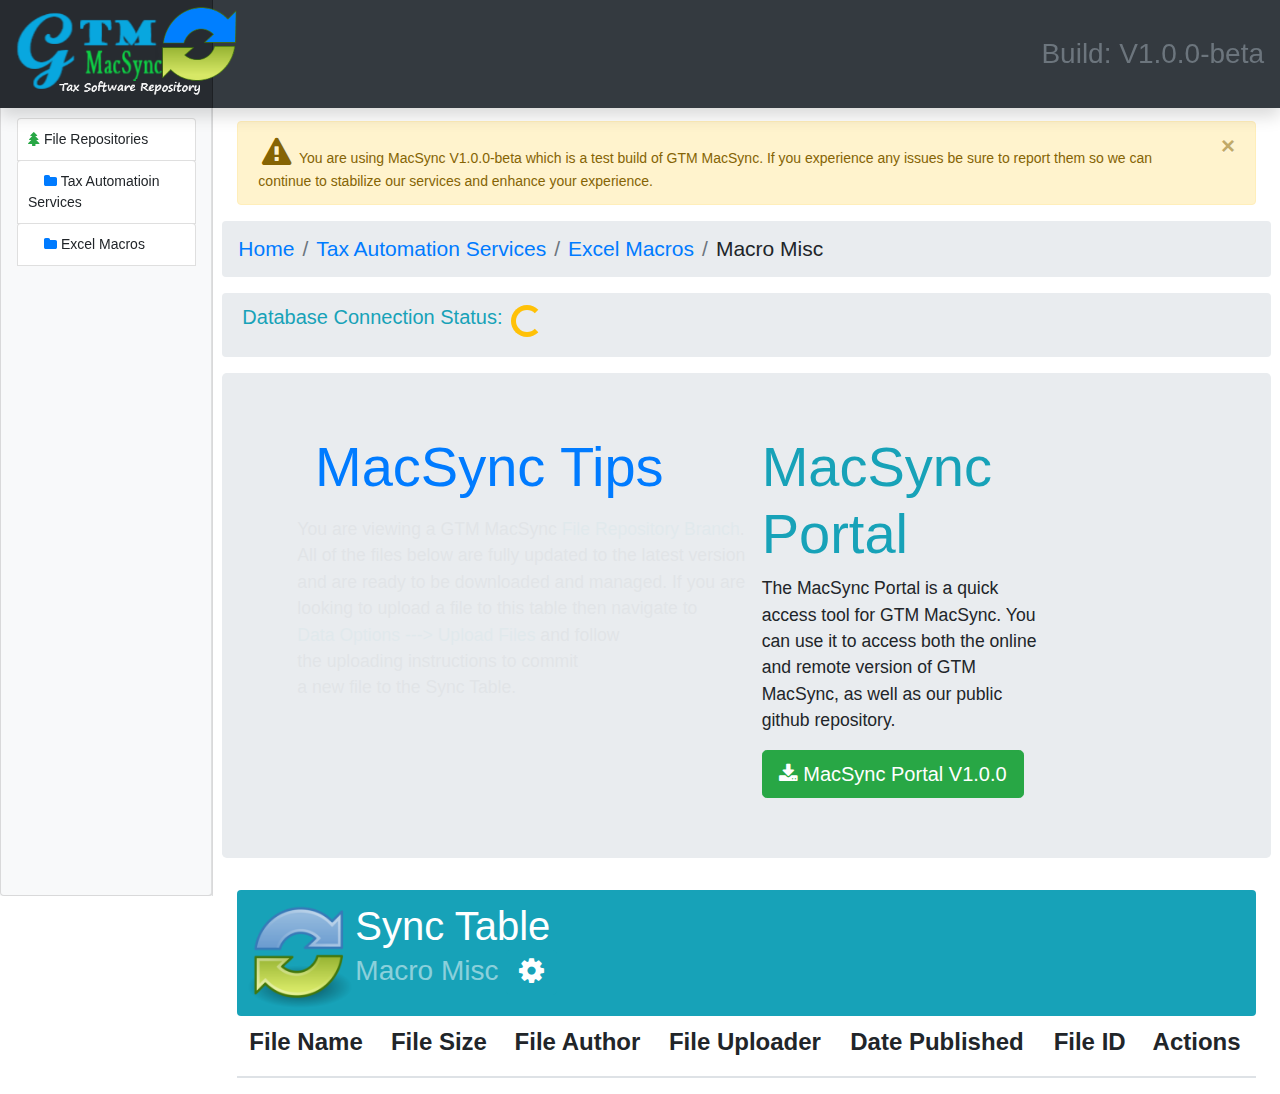
<file: Versions/V1.0.0-beta/GTM MacSync LIVE (V1.0.0-beta)/tableHTML/File Repositories/Tax Automation Services/Excel Macros/MacroMisc.html>
<!DOCTYPE html>
<html lang="en">

<head>
  <!-- Meta Data -->
  <meta http-equiv="X-UA-Compatible" content="IE=12" />
  <meta content="width=device-width, initial-scale=1, shrink-to-fit=no" name="viewport">
  <meta content="Shawn Luther" name="author">

  <!-- Character Encoding. -->
  <meta charset="UTF-8">

  <!-- Fav Icon -->
  <link rel="shortcut icon" type="image/ico" href="./imgs/faves/logoFave.ico" />

  <!-- Tab Title -->
  <title>GTM MacSync | File Repository</title>

  <!-- Bootstrap core CSS -->
  <link href="./css/bootstrap.min.css" rel="stylesheet">

  <!-- Toggle CSS -->
  <link href="./css/titatoggle-dist-min.css" rel="stylesheet">

  <!-- Custom styles for this template -->
  <link href="./css/dashboard.css" rel="stylesheet">

  <!-- Animate.css Package -->
  <link href="./css/animate.css" rel="stylesheet">

  <!-- Font Awesome (Icons) -->
  <link href="https://maxcdn.bootstrapcdn.com/font-awesome/4.7.0/css/font-awesome.min.css" rel="stylesheet">
</head>

<!-- Page Body -->

<body class="animated fadeIn" style="overflow-x:hidden;">
  <!-- Header -->
  <nav class="navbar navbar-dark fixed-top bg-dark text-center flex-md-nowrap p-0 shadow">
    <a class="navbar-brand col-sm-2 col-md-2 mr-0" href="../../../../landingPage/index.html">
      <img width="250" src="./imgs/logos/Logo Evolution/logo7.png" alt="MacSyncLogo" />
      <img style="position: relative; right: 110px; top: -10px;" width="80" src="./imgs/logos/faveSync.png" id="spin" alt="syncLogo">
      <a style="font-size: 200%;" class="nav-link disabled" href="#">Build: V1.0.0-beta</a>
    </a>
  </nav>

  <!-- Content Wrapper -->
  <div class="container-fluid">
    <div class="row"> 
      <!-- SideBar -->
      <nav class="px-3 mt-5 mb-1 col-md-2 d-none d-md-block bg-light sidebar">
        <div class="sidebar-sticky">
          <nav class="px-3 mt-5 mb-1 col-md-2 d-none d-md-block bg-light sidebar list-group-item">
            <!-- DB Repository Tree -->
            <span id="treeView">
              <span class="treeRepositories">
                <span id="fRepositories" class="caret list-group-item" style="padding: 10px;">
                  <i aria-hidden="true" class="fa fa-tree text-success"></i> File Repositories
                </span>
                <span class="nested">
                  <span id="TAS" class="caret animated slideInDown list-group-item" style="padding: 10px;">
                    <i class="fa fa-folder text-primary subIndent"></i> Tax Automatioin Services
                  </span>
                  <span class="nested">
                    <span id="excelMacros" class="caret animated slideInDown list-group-item"
                      style="padding: 10px;">
                      <i class="fa fa-folder text-primary subIndent"></i> Excel Macros
                    </span>
                    <span id="macroMisc" class="nested">
                      <a class="caret animated slideInDown list-group-item subIndent" href="JavaScript:void(0);"
                        style="padding: 10px;">
                        <!-- <i class="fa fa-table "></i> <span class="tName"></span> -->
                        <i class="fa fa-table "></i> Macro Misc
                      </a>
                    </span>
                  </span>
                </span>
              </span>
            </span>
          </nav>
      </nav>
      <main class="col-md-9 ml-sm-auto col-lg-10 px-4" role="main">
        <!-- This lazily adds space between the Navbar and body content. -->
        <div class="d-flex justify-content-between flex-wrap flex-md-nowrap align-items-center pt-4 pb-2 mb-3 border-bottom">
        </div>
        <div class="justify-content-between flex-wrap flex-md-nowrap pt-3 pb-2"></div>

        <!-- GLOBAL Alerts -->
        <div id="alertVersionWarning" class="alert alert-warning alert-dismissible fade show" role="alert">
          <strong><i style="font-size: 210%;" class="p-1 fa fa-exclamation-triangle"></i></strong> You are using
          MacSync V1.0.0-beta which is a test build of GTM MacSync. If you experience any issues be sure to
          report them so we can continue to stabilize our services and enhance your experience.
          <button aria-label="Close" class="close" data-dismiss="alert" type="button"><span
              aria-hidden="true">&times;</span></button>
        </div>
        <div style="display: none;" class="alert alert-danger alert-dismissible fade show" id="IEDetection"
          role="alert">
          <strong>Compatibility Error:</strong> 'Internet Explorer' is not compatible with <u>GTM MacSync</u>. Please
          use
          a modern compatible Web Browser such as (<b><a href="https://www.google.com/chrome/">Google Chrome</a></b>,
          <b><a href="https://www.mozilla.org/en-US/firefox/new/">Firefox</a></b>
          or <b><a href="https://www.microsoft.com/en-us/windows/microsoft-edge">Microsoft Edge</a></b>). <button
            aria-label="Close" class="close" data-dismiss="alert" type="button"><span
              aria-hidden="true">&times;</span></button>
        </div>
        <!-- File Path -->
        <ol style="font-size: 150%;" class="breadcrumb row">
          <li class="breadcrumb-item"><a href="JavaScript:Void(0);">Home</a></li>
          <li class="breadcrumb-item"><a href="JavaScript:Void(0);">Tax Automation Services</a></li>
          <li class="breadcrumb-item"><a href="JavaScript:Void(0);">Excel Macros</a></li>
          <li class="breadcrumb-item">Macro Misc</li>
        </ol>
        <!-- DB Connection Status -->
        <div class="breadcrumb row">
          <h5 class="row text-info mx-1">Database Connection Status:
            <div id="DBLoadNormal" class="mx-2 spinner-border text-warning" role="status"></div>
            <div style="display: none;" id="DBLoadLonger" class="mx-2 spinner-border text-danger" role="status"></div>
            <div style="display: none;" id="cStatusOffline" class="animated bounce mx-2 text-danger">
              net::ERR_INTERNET_DISCONNECTED</div>
            <div style="display: none;" id="cStatusOfflineResolve" class="animated bounce mx-2 text-danger">
              net::RESOLVING CONNECTION</div>
            <div id="cStatusOnline" class="animated bounce mx-2 text-success"></div>
          </h5>
        </div>
        <!-- Jumbotron & MacSync Tips -->
        <div class="jumbotron row" style="padding: 60px;">
          <div class="col-md-6">
            <div class="textGroup">
              <p style="margin-right: 40%;" class="text-center display-4 text-primary">MacSync Tips</p>
              <div id="testimonial-container">
                <p style="display: none;" class="lead" id="one">You are viewing a GTM MacSync <b class='text-info'>File
                    Repository Branch</b>.<br> All of the files below are fully updated to the latest version <br>and
                  are ready to be downloaded and managed. If you are <br>looking to upload a file to this table then
                  navigate to <br><b class='text-info'>Data Options ---> Upload Files</b> and follow <br>the uploading
                  instructions to commit <br>a new file to the Sync Table.</p>
                <p style="display: none; width: 65%;" class="lead" id="two">Deleting files from a <b
                    class="text-info">Sync Table</b> is very simple. Just copy the <b class="text-info">File ID</b> of
                  any file you want to delete. Then, navigate to <b class="text-info">Data Options ---> Edit File
                    Info</b> and paste in your File ID and hit delete. If the file deleted successfully you will get a
                  notification confirming that it was removed from the table.</b> </p>
                  <p style="display: none; width: 65%;" class="lead" id="three">You can toggle the Data Options menu by doing 
                    <br><b class="text-info">Shift + U</b> on your keyboard.</p>
              </div>
            </div>
          </div>
          <!-- Download GTM MacSync -->
          <div class="col-md-4">
            <h2 class="display-4 text-info">MacSync Portal</h2>
            <p class="lead">The MacSync Portal is a quick access tool for GTM MacSync. You can use it to access both the online and remote version of GTM MacSync, as well as our public github repository.</p>
          
            <a disabled="true" class="btn btn-success btn-lg" href="https://github.com/IAmShawn98/macsync-portal/archive/master.zip" role="button"><i class="fa fa-download" aria-hidden="true"></i> MacSync Portal V1.0.0</a>
          </div>
        </div>
        <form id="DataTableDBForm" name="DataTableDBForm">
          <!-- Modal & Tabs -->
          <div aria-hidden="true" class="modal fade" id="upEdModal" role="dialog" tabindex="-1">
            <div class="modal-dialog modal-dialog-centered" role="document">
              <div class="modal-content">
                <ul class="nav nav-tabs" id="myTab" role="tablist">
                  <li class="nav-item">
                    <a class="nav-link active" data-toggle="tab" href="#fileUpload" onclick="syncShow();"
                      role="tab">Upload Files</a>
                  </li>
                  <li class="nav-item">
                    <a class="nav-link" data-toggle="tab" href="#fileInfoEdit" onclick="syncHide();" role="tab">Edit
                      File Info</a>
                  </li>
                  <!-- <li class="nav-item">
                    <a class="nav-link" data-toggle="tab" href="#macVids" onclick="syncHide();" role="tab">MacSync
                      Tutorials</a>
                  </li> -->
                </ul>
                <!-- Upload Files Page -->
                <div class="tab-content" id="myTabContent">
                  <div class="tab-pane fade show active" id="fileUpload">
                    <div class="modal-header">
                      <h5 class="modal-title" id="upEdModalTitle">Upload Files</h5>
                    </div>
                    <div class="modal-body">
                      <div class="input-group">
                        <label class="input-group-btn">
                          <span class="btn btn-primary">Browse <input name="file" id="file" style="display: none;" type="file">
                          </span>
                        </label> 
                        <input class="form-control" readonly="true" style="cursor: not-allowed;" type="text" id="fSize" value="Upload File">
                      </div>
                      <!-- <div class="dragZone text-center">
                        <div id="drop_zone">
                          <label id="fadedLabel">Drag Files Here</label>
                          <output id="file_list2"></output>
                          <output id="list"></output>
                        </div>
                      </div> -->
                      <br>
                      <div class="input-group mb-3">
                        <div class="input-group-prepend">
                          <span class="input-group-text">File Location</span>
                        </div>
                        <textarea class="form-control" id="fLink" name="fLink"
                          placeholder="This field will become the download link for your file. You don't need to add anything to this field, it is an automatic process."
                          style="height: 92px;"></textarea>
                      </div>
                      <div class="input-group mb-3">
                        <div class="input-group-prepend">
                          <span class="input-group-text">File Name</span>
                        </div><input autocomplete="off" class="form-control" id="fName" name="fName"
                          placeholder="TB_Macro_V2" type="text">
                      </div>
                      <div class="input-group mb-3">
                        <div class="input-group-prepend">
                          <span class="input-group-text">File Author</span>
                        </div><input autocomplete="off" class="form-control" id="fAuthor" name="fAuthor"
                          placeholder="Developers Name" type="text">
                      </div>
                      <div id="authMail" style="display: none;" class="input-group mb-3">
                        <div class="input-group-prepend">
                          <span class="input-group-text">Email</span>
                        </div><input autocomplete="off" type="email" class="form-control" id="mailTo" name="mailTo"
                          placeholder="example@gtmtax.com">
                      </div>
                      <div class="input-group mb-3">
                        <div class="input-group-prepend">
                          <span class="input-group-text">File Uploader</span>
                        </div><input autocomplete="off" class="form-control" id="fUploader" name="fUploader"
                          placeholder="Your Full Name" type="text">
                      </div>
                      <div class="input-group mb-3">
                        <div class="input-group-prepend">
                          <span class="input-group-text">Date Published</span>
                        </div><input autocomplete="off" class="form-control" id="pubDate" name="pubDate"
                          placeholder="Sync Date">
                      </div>
                    </div>
                  </div>
                  <!-- Edit File Info Page -->
                  <div class="tab-pane fade" id="fileInfoEdit">
                    <div class="modal-header">
                      <h5 class="modal-title wow" id="upEdModalTitle">Edit File Info</h5>
                    </div> 
                    <div class="container">
                      <br>
                      <div class="input-group">
                        <div class="input-group">
                          <div class="input-group-prepend">
                            <span class="input-group-text">File ID</span>
                          </div><input autocomplete="off" class="form-control text-warning" id="fID" name="fID"
                            onkeyup="fileID()" placeholder="-LSLnKBV7DWoerib8VO0" type="text"> <button
                            class="btn btn-default" onclick="delMac();" type="button"><i class="fa fa-trash text-danger"
                              aria-hidden="true"></i></button> <label class="text-muted">Paste
                            the File ID of the file you want to edit here, then, make your desired changes to any of
                            the fields below. When you are done making changes, hit 'Finish & Close'.</label>
                        </div>
                        <h6>Edit data by typing into any field below.</h6>
                        <div class="input-group mb-3">
                          <div class="input-group-prepend">
                            <span class="input-group-text">File Location</span>
                          </div>
                          <input autocomplete="off" onkeyup="changeLink();" class="form-control" id="macLinkNew"
                            name="macLinkNew" placeholder="File Location URL" style="height: 92px;">
                          <label class="text-muted">First, upload a new file to the Sync table, then, copy the 'File
                            Location' link from there and paste it here to update your file to the latest version for
                            everyone.</label>
                        </div>
                        <div class="input-group mb-3">
                          <div class="input-group-prepend">
                            <span class="input-group-text">File Name</span>
                          </div><input autocomplete="off" class="form-control" id="fileName" name="fileName" 
                            onkeyup="changeMacName()" placeholder="TB_Macro_V2" type="text">
                        </div>
                        <div class="input-group mb-3">
                          <div class="input-group-prepend">
                            <span class="input-group-text">File Author</span>
                          </div><input autocomplete="off" class="form-control" id="authName" name="authName"
                            onkeyup="changeAuthDev()" placeholder="Developers Name" type="text">
                        </div>
                        <div class="input-group mb-3">
                          <div class="input-group-prepend">
                            <span class="input-group-text">File Uploader</span>
                          </div><input autocomplete="off" class="form-control" id="upload" name="upload"
                            onkeyup="changeUploadBy()" placeholder="Your Full Name" type="text">
                        </div>
                        <div class="input-group mb-3">
                          <div class="input-group-prepend">
                            <span class="input-group-text">Date Published</span>
                          </div><input style="cursor: not-allowed;" autocomplete="off" class="form-control"
                            id="dateUploaded" name="dateUploaded" onkeyup="changeUploadedDate()" placeholder="Sync Date"
                            type="text" disabled>
                        </div>
                      </div>
                    </div>
                  </div>
                  <!-- MacSync Tutorials Page -->
                  <div class="tab-pane fade" id="macVids">
                    <div class="modal-header">
                      <h4 class="modal-title">MacSync Tutorials</h4>
                    </div>
                    <div class="modal-body">
                      <h5 class="text-success">Available Video Tutorials:</h5>
                      <a
                        href="/GTM MacSync/Versions/V1.0.0-beta/GTM MacSync LIVE (V1.0.0-beta)/tableHTML/Video Tutorials/tut1.html"><u>GTM
                          MacSync - Pack and Upload Files With Documentation</u></a>
                    </div>
                  </div>
                  <div id="oneClickContacting"
                    class="form-check checkbox-slider-lg checkbox-slider--a  checkbox-slider-success">
                    <h6>Enable One-Click Contacting?</h6>
                    <div class="form-check checkbox-slider--default">
                      <label>
                        <input onclick="toggleAuthEmail();" type="checkbox"><span class="indicator-success"><button
                            style="background: #000000; border: none;border-radius: 90%; font-size: 200%;"
                            class="text-white" type="button" data-toggle="tooltip" data-placement="top"
                            title="Enabling One-Click Contacting gives developers the option to pin their work email to the files they upload. This way clients know that you are the person to contact if they are having trouble using the provided files. This is recommended for developers and those with a good understanding of the files being uploaded."><i
                              class="fa fa-question" aria-hidden="true"></i></button></span>
                      </label>
                    </div>
                  </div>
                  <div class="modal-footer">
                    <button class="btn btn-primary" id="save-data" onclick="pushData();" type="submit">Sync
                      File</button>
                    <button class="btn btn-info edit-data" data-dismiss="modal" id="edit-data" style="display: none;"
                      type="button"><i class="fas fa-pencil-alt"></i>
                      Finish & Close</button>
                    <button style="display: none;" id="btnProcessing" class="btn btn-primary" type="button" disabled>
                      <span class="spinner-border spinner-border-sm" role="status" aria-hidden="true"></span>
                      <span>Uploading File</span>
                    </button>
                    <button style="display: none;" id="btnReSync" class="btn btn-primary" type="button" disabled>
                      <span class="spinner-border spinner-border-sm" role="status" aria-hidden="true"></span>
                      <span>Resyncing Table</span>
                    </button>
                  </div>
                </div>
              </div>
            </div>
          </div>
          <!-- MacSync Table (Rows) -->
          <div class="table-responsive table-hover">
            <div class="col-md-3"></div>
            <table class="table">
              <thead>
                <div class="d-flex align-items-center p-2 text-white-50 bg-info rounded">
                  <img width="110" src="./imgs/faves/faveSync.ico" alt="syncLogo">
                  <div class="lh-100">
                    <h1 class="mb-0 text-white lh-100">Sync Table</h1>
                    <div data-toggle="tooltip" data-placement="right" data-original-title="Data Options">
                      <h3><span class="tName">Macro Misc</span>
                        <div class="btn-group"> <button type="button" class="btn btn-info dropdown-toggle"
                            data-toggle="dropdown"> <i style="font-size: 180%;" class="fa fa-cog"
                              aria-hidden="true"></i> </button>
                          <div class="dropdown-menu">
                            <!-- Dropdown menu links -->
                            <label class="dropdown-item font-weight-bold">Table Options</label>
                            <div class="dropdown-divider"></div> <a class="dropdown-item text-info"
                              href="JavaScript:Void(0);" data-toggle="modal" data-target="#upEdModal"><i
                                class="fa fa-upload" aria-hidden="true"></i> Upload Files (Shift + U)</a> <a
                              class="dropdown-item text-info" id="repoReset" onclick="wipeDB();" href="JavaScript:Void(0);"><i
                                class="fa fa-refresh" aria-hidden="true"></i> Reset Repository</a>
                          </div>
                        </div>
                      </h3>
                    </div>
                  </div>
                </div>
                <tr>
                  <th id="thTable">
                    <h4><b>File Name</b></h4>
                  </th>
                  <th id="thTable">
                    <h4><b>File Size</b></h4>
                  </th>
                  <th id="thTable">
                    <h4><b>File Author</b></h4>
                  </th>
                  <th id="thTable">
                    <h4><b>File Uploader</b></h4>
                  </th>
                  <th id="thTable">
                    <h4><b>Date Published</b></h4>
                  </th>
                  <th id="thTable">
                    <h4><b>File ID</b></h4>
                  </th>
                  <th id="thTable">
                    <h4><b>Actions</b></h4>
                  </th>
                </tr>
                <!-- MacSync Table (Population) -->
              <tbody id="syncTableContent" class="animated fadeInDown">
              </tbody>
              </thead>
            </table>
          </div>
        </form>
      </main>
    </div>
  </div>
  <!-- Firebase Definition -->
  <script src="./js/firebase.js"></script> <!-- https://www.gstatic.com/firebasejs/5.5.4/firebase.js -->

  <!-- jQuery script -->
  <script src="https://code.jquery.com/jquery-1.10.2.js"></script>

  <!-- Sync Table Test. -->
  <script src="./tableDB/File Repositories/Tax Automation Services/macroMisc.js"></script>

  <!-- Bootstrap + Popper.js + notify.js + localStorageEvents.js + -->
  <script src="./js/scrollTextTool.js"></script>
  <script src="./js/scrollTextTool.js"></script>
  <script src="./js/localStorageEvents.js"></script>
  <script src="./js/treeView.js"></script>
  <script src="./js/bootstrap-notify.js"></script>
  <script src="./js/popper.min.js"></script>
  <script src="./js/bootstrap.min.js"></script>

  <script>
    // Handle long load warnings.

    // If the DB takes longer to load, remove normal load.
    setTimeout(function () { document.getElementById("DBLoadNormal").style.display = "none"; }, 8000);
    // Once normal load is removed, show the long load message.
    setTimeout(function () { document.getElementById("DBLoadLonger").style.display = "block"; }, 8000);

    // If the connection is completely lost, let the user know, but continue attempting to connect.

    // Show offline message.
    setTimeout(function () { document.getElementById("cStatusOffline").style.display = "block"; }, 20000);

    // If the user experience severe offline time, let them know we are still resolving connection.

    // Remove offline message.
    setTimeout(function () { document.getElementById("cStatusOffline").style.display = "none"; }, 25000);
    // Let the user know that we are still working to resolve their connection.
    setTimeout(function () { document.getElementById("cStatusOfflineResolve").style.display = "block"; }, 25000);

    // Dropdown 'File Repositories'.
    setTimeout(function () { $("#fRepositories").click();}, 400);
    setTimeout(function () { $("#TAS").click();}, 600);
    setTimeout(function () { $("#excelMacros").click();}, 1000);
    setTimeout(function () { $("#macroMisc").click();}, 500);

    // IE 'Sniffer'.
    var userAgent = window.navigator.userAgent;
    if (userAgent.indexOf("Trident/7.0") > -1)
      $("#IEDetection").show();
    else if (userAgent.indexOf("Trident/6.0") > -1)
      $("#IEDetection").show();
    else if (userAgent.indexOf("Trident/5.0") > -1)
      $("#IEDetection").show();
    else
      console.log("Compatibility Detection: The user is using a compatible browser!");
  </script>
</body>

</html>
</file>
<file: Versions/V1.0.0-beta/GTM MacSync LIVE (V1.0.0-beta)/landingPage/css/titatoggle-dist-min.css>
@keyframes popIn{0%,100%{transform:scale(1,1)}25%{transform:scale(1.2,1)}50%{transform:scale(1.4,1)}}@keyframes popOut{0%,100%{transform:scale(1,1)}25%{transform:scale(1.2,1)}50%{transform:scale(1.4,1)}}@keyframes splashIn{0%,100%{transform:scale(1);opacity:1}25%{transform:scale(1.1);opacity:.8}50%{transform:scale(1.1);opacity:.9}}@keyframes splashOut{0%{transform:scale(1);opacity:1}25%{transform:scale(1);opacity:.8}50%{transform:scale(1);opacity:.9}100%{transform:scale(.5);opacity:1}}.checkbox-slider,.checkbox-slider--a,.checkbox-slider--a-rounded,.checkbox-slider--b,.checkbox-slider--b-flat,.checkbox-slider--c,.checkbox-slider--c-weight,.checkbox-slider--default,.checkbox-toggle{position:relative}.checkbox-slider input[type=checkbox],.checkbox-slider--a input[type=checkbox],.checkbox-slider--a-rounded input[type=checkbox],.checkbox-slider--b input[type=checkbox],.checkbox-slider--b-flat input[type=checkbox],.checkbox-slider--c input[type=checkbox],.checkbox-slider--c-weight input[type=checkbox],.checkbox-slider--default input[type=checkbox],.checkbox-toggle input[type=checkbox]{display:block;position:absolute;top:0;right:0;bottom:0;left:0;width:0%;height:0%;margin:0;cursor:pointer;opacity:0}.checkbox-slider input[type=checkbox]:focus+:before,.checkbox-slider--a input[type=checkbox]:focus+:before,.checkbox-slider--a-rounded input[type=checkbox]:focus+:before,.checkbox-slider--b input[type=checkbox]:focus+:before,.checkbox-slider--b-flat input[type=checkbox]:focus+:before,.checkbox-slider--c input[type=checkbox]:focus+:before,.checkbox-slider--c-weight input[type=checkbox]:focus+:before,.checkbox-slider--default input[type=checkbox]:focus+:before,.checkbox-toggle input[type=checkbox]:focus+:before{outline:#80bdff solid 2px}.checkbox-slider input+span,.checkbox-slider--a input+span,.checkbox-slider--a-rounded input+span,.checkbox-slider--b input+span,.checkbox-slider--b-flat input+span,.checkbox-slider--c input+span,.checkbox-slider--c-weight input+span,.checkbox-slider--default input+span,.checkbox-toggle input+span{cursor:pointer;-webkit-user-select:none;-moz-user-select:none;-ms-user-select:none;user-select:none}.checkbox-slider input+span:before,.checkbox-slider--a input+span:before,.checkbox-slider--a-rounded input+span:before,.checkbox-slider--b input+span:before,.checkbox-slider--b-flat input+span:before,.checkbox-slider--c input+span:before,.checkbox-slider--c-weight input+span:before,.checkbox-slider--default input+span:before,.checkbox-toggle input+span:before{position:absolute;left:0;display:inline-block}.checkbox-slider input+span>h4,.checkbox-slider--a input+span>h4,.checkbox-slider--a-rounded input+span>h4,.checkbox-slider--b input+span>h4,.checkbox-slider--b-flat input+span>h4,.checkbox-slider--c input+span>h4,.checkbox-slider--c-weight input+span>h4,.checkbox-slider--default input+span>h4,.checkbox-toggle input+span>h4{display:inline}.form-horizontal [class^=checkbox] input+span:after{top:7px}.checkbox-slider input+span,.checkbox-slider--a input+span,.checkbox-slider--a-rounded input+span,.checkbox-slider--b input+span,.checkbox-slider--b-flat input+span,.checkbox-slider--c input+span,.checkbox-slider--c-weight input+span,.checkbox-slider--default input+span{padding-left:40px}.checkbox-slider input+span:before,.checkbox-slider--a input+span:before,.checkbox-slider--a-rounded input+span:before,.checkbox-slider--b input+span:before,.checkbox-slider--b-flat input+span:before,.checkbox-slider--c input+span:before,.checkbox-slider--c-weight input+span:before,.checkbox-slider--default input+span:before{content:"";height:20px;width:40px;background:rgba(100,100,100,.2);box-shadow:inset 0 0 5px rgba(0,0,0,.8);transition:background .2s ease-out}.checkbox-slider input+span:after,.checkbox-slider--a input+span:after,.checkbox-slider--a-rounded input+span:after,.checkbox-slider--b input+span:after,.checkbox-slider--b-flat input+span:after,.checkbox-slider--c input+span:after,.checkbox-slider--c-weight input+span:after,.checkbox-slider--default input+span:after{width:20px;height:20px;position:absolute;left:0;top:0;display:block;background:#FFF;transition:margin-left .1s ease-in-out;text-align:center;font-weight:700;content:""}.checkbox-slider input:checked+span:after,.checkbox-slider--a input:checked+span:after,.checkbox-slider--a-rounded input:checked+span:after,.checkbox-slider--b input:checked+span:after,.checkbox-slider--b-flat input:checked+span:after,.checkbox-slider--c input:checked+span:after,.checkbox-slider--c-weight input:checked+span:after,.checkbox-slider--default input:checked+span:after{margin-left:20px;content:""}.checkbox-slider input:checked+span:before,.checkbox-slider--a input:checked+span:before,.checkbox-slider--a-rounded input:checked+span:before,.checkbox-slider--b input:checked+span:before,.checkbox-slider--b-flat input:checked+span:before,.checkbox-slider--c input:checked+span:before,.checkbox-slider--c-weight input:checked+span:before,.checkbox-slider--default input:checked+span:before{transition:background .2s ease-in}.checkbox-slider--a-rounded input+span:after,.checkbox-slider--default input+span:after{background:#FFF;border:1px solid transparent;background-clip:content-box}.checkbox-slider--a-rounded input:checked+span:after,.checkbox-slider--default input:checked+span:after{background:#28a745;border:1px solid transparent;background-clip:content-box}.checkbox-slider--a-rounded input+span:after,.checkbox-slider--a-rounded input+span:before{border-radius:.25rem}.checkbox-slider--a-rounded input+span:after,.checkbox-slider--a-rounded input:checked+span:after{border:2px solid transparent;background-clip:content-box}.checkbox-slider--a-rounded.checkbox-slider-sm input+span:after,.checkbox-slider--a-rounded.checkbox-slider-sm input+span:before{border-radius:.2rem}.checkbox-slider--a-rounded.checkbox-slider-md input+span:after,.checkbox-slider--a-rounded.checkbox-slider-md input+span:before{border-radius:.25rem}.checkbox-slider--a-rounded.checkbox-slider-lg input+span:after,.checkbox-slider--a-rounded.checkbox-slider-lg input+span:before{border-radius:.3rem}.checkbox-slider--a input+span{padding-left:60px}.checkbox-slider--a input+span:before{content:"";width:60px}.checkbox-slider--a input+span:after{width:40px;font-size:10px;color:#000;content:"Inactive";border:1px solid transparent;background-clip:content-box}.checkbox-slider--a input:checked+span:after{content:"Active";color:#fff;background:#28a745;border:1px solid transparent;background-clip:content-box}.checkbox-slider--a.checkbox-slider-sm input+span{padding-left:30px}.checkbox-slider--a.checkbox-slider-sm input+span:before{width:30px}.checkbox-slider--a.checkbox-slider-sm input+span:after{width:20px;font-size:5px}.checkbox-slider--a.checkbox-slider-sm input:checked+span:after{margin-left:10px}.checkbox-slider--a.checkbox-slider-md input+span{padding-left:90px}.checkbox-slider--a.checkbox-slider-md input+span:before{width:90px}.checkbox-slider--a.checkbox-slider-md input+span:after{width:60px;font-size:15px}.checkbox-slider--a.checkbox-slider-md input:checked+span:after{margin-left:30px}.checkbox-slider--a.checkbox-slider-lg input+span{padding-left:120px}.checkbox-slider--b input+span,.checkbox-slider--b-flat input+span,.checkbox-slider--c input+span,.checkbox-slider--c-weight input+span{padding-left:40px}.checkbox-slider--a.checkbox-slider-lg input+span:before{width:120px}.checkbox-slider--a.checkbox-slider-lg input+span:after{width:80px;font-size:20px}.checkbox-slider--a.checkbox-slider-lg input:checked+span:after{margin-left:40px}.checkbox-slider--b input+span:before,.checkbox-slider--b-flat input+span:before{border-radius:20px;width:40px}.checkbox-slider--b input+span:after,.checkbox-slider--b-flat input+span:after{background:#FFF;content:"";width:20px;border:2px solid transparent;background-clip:padding-box;border-radius:20px}.checkbox-slider--b input:not(:checked)+span:after,.checkbox-slider--b-flat input:not(:checked)+span:after{animation:popOut ease-in .3s normal}.checkbox-slider--b input:checked+span:after,.checkbox-slider--b-flat input:checked+span:after{content:"";margin-left:20px;border:2px solid transparent;background-clip:padding-box;animation:popIn ease-in .3s normal}.checkbox-slider--b input:checked+span:before,.checkbox-slider--b-flat input:checked+span:before{background:#28a745}.checkbox-slider--b.checkbox-slider-md input+span:after,.checkbox-slider--b.checkbox-slider-md input+span:before{border-radius:30px}.checkbox-slider--b.checkbox-slider-lg input+span:after,.checkbox-slider--b.checkbox-slider-lg input+span:before{border-radius:40px}.checkbox-slider--b-flat input+span:before{box-shadow:none}.checkbox-slider--c input+span:before,.checkbox-slider--c-weight input+span:before{height:2px!important;top:10px;box-shadow:none;width:40px;background:#adb5bd}.checkbox-slider--c input+span:after,.checkbox-slider--c-weight input+span:after{box-shadow:none;width:20px;border:2px solid #adb5bd;border-radius:20px}.checkbox-slider--a input:disabled+span:before,.checkbox-slider--a-rounded input:disabled+span:before,.checkbox-slider--b input:disabled+span:before,.checkbox-slider--b-flat input:disabled+span:before,.checkbox-slider--default input:disabled+span:before{box-shadow:0 0 0 #000}.checkbox-slider--c input:checked+span:after,.checkbox-slider--c-weight input:checked+span:after{background:#28a745;margin-left:20px;border:2px solid #28a745;animation:splashIn ease-in .3s normal}.checkbox-slider--c input:checked+span:before,.checkbox-slider--c-weight input:checked+span:before{background:#28a745}.checkbox-slider--b input:disabled:checked+span:before,.checkbox-slider--b-flat input:disabled:checked+span:before,.checkbox-slider--c input:disabled+span:before,.checkbox-slider--c input:disabled:checked+span:after,.checkbox-slider--c-weight input:disabled+span:before,.checkbox-slider--c-weight input:disabled:checked+span:after,.checkbox-slider--default input:disabled+span:after{background:#adb5bd}.checkbox-slider--c.checkbox-slider-sm input+span:before{top:4px}.checkbox-slider--c.checkbox-slider-md input+span:before{top:14px}.checkbox-slider--c.checkbox-slider-md input+span:after{width:30px;border-radius:30px}.checkbox-slider--c.checkbox-slider-lg input+span:before{top:19px}.checkbox-slider--c.checkbox-slider-lg input+span:after{width:40px;border-radius:40px}.form-horizontal [class*=checkbox-slider--c].checkbox-slider-sm input+span:before{top:10px}.form-horizontal [class*=checkbox-slider--c].checkbox-slider-md input+span:before{top:20px}.form-horizontal [class*=checkbox-slider--c].checkbox-slider-lg input+span:before{top:25px}.checkbox-slider--c-weight input+span:before{height:1px!important}.checkbox-slider--c-weight input:checked+span:before{height:2px!important}.checkbox-slider--c-weight input:not(:checked)+span:after{transform:scale(.7);left:-6px}.checkbox-slider--c-weight.checkbox-slider-sm input+span:before{top:5px}.checkbox-slider--c-weight.checkbox-slider-md input+span:before{top:15px}.checkbox-slider--c-weight.checkbox-slider-lg input+span:before{top:20px}.checkbox-slider--default input:disabled+span{color:#adb5bd}.checkbox-slider--a input:disabled+span:after,.checkbox-slider--a-rounded input:disabled+span:after{background:#adb5bd;color:#FFF}.checkbox-slider--a input:disabled+span,.checkbox-slider--a-rounded input:disabled+span,.checkbox-slider--b input:disabled+span,.checkbox-slider--b-flat input:disabled+span,.checkbox-slider--c input:disabled+span,.checkbox-slider--c-weight input:disabled+span{color:#adb5bd}.checkbox-slider--b input:disabled+span:after,.checkbox-slider--b-flat input:disabled+span:after{border:2px solid transparent;border-radius:40px}.checkbox-slider--c input:disabled+span:after,.checkbox-slider--c-weight input:disabled+span:after{border-color:#adb5bd}input:checked+.indicator-primary{color:#007bff}input:checked+.indicator-success{color:#28a745}input:checked+.indicator-info{color:#17a2b8}input:checked+.indicator-warning{color:#ffc107}input:checked+.indicator-danger{color:#dc3545}.checkbox-slider-sm{line-height:10px}.checkbox-slider-sm input+span{padding-left:20px}.checkbox-slider-sm input+span:before{width:20px}.checkbox-slider-sm input+span:after,.checkbox-slider-sm input+span:before{height:10px;line-height:10px}.checkbox-slider-sm input+span:after{width:10px;vertical-align:middle}.checkbox-slider-sm input:checked+span:after{margin-left:10px}.checkbox-slider-md{line-height:30px}.checkbox-slider-md input+span{padding-left:60px}.checkbox-slider-md input+span:before{width:60px}.checkbox-slider-md input+span:after,.checkbox-slider-md input+span:before{height:30px;line-height:30px}.checkbox-slider-md input+span:after{width:30px;vertical-align:middle}.checkbox-slider-md input:checked+span:after{margin-left:30px}.checkbox-slider-lg{line-height:40px}.checkbox-slider-lg input+span{padding-left:80px}.checkbox-slider-lg input+span:before{width:80px}.checkbox-slider-lg input+span:after,.checkbox-slider-lg input+span:before{height:40px;line-height:40px}.checkbox-slider-lg input+span:after{width:40px;vertical-align:middle}.checkbox-slider-lg input:checked+span:after{margin-left:40px}.checkbox-slider-primary.checkbox-slider--a input:checked+span:after,.checkbox-slider-primary.checkbox-slider--a-rounded input:checked+span:after,.checkbox-slider-primary.checkbox-slider--c input:checked+span:after,.checkbox-slider-primary.checkbox-slider--c-weight input:checked+span:after,.checkbox-slider-primary.checkbox-slider--default input:checked+span:after{background:#007bff;background-clip:content-box}.checkbox-slider-primary.checkbox-slider--c input:checked+span:after,.checkbox-slider-primary.checkbox-slider--c-weight input:checked+span:after{border-color:#007bff}.checkbox-slider-primary.checkbox-slider--b input:checked+span:before,.checkbox-slider-primary.checkbox-slider--b-flat input:checked+span:before,.checkbox-slider-primary.checkbox-slider--c input:checked+span:before,.checkbox-slider-primary.checkbox-slider--c-weight input:checked+span:before{background:#007bff}.checkbox-slider-info.checkbox-slider--a input:checked+span:after,.checkbox-slider-info.checkbox-slider--a-rounded input:checked+span:after,.checkbox-slider-info.checkbox-slider--c input:checked+span:after,.checkbox-slider-info.checkbox-slider--c-weight input:checked+span:after,.checkbox-slider-info.checkbox-slider--default input:checked+span:after{background:#17a2b8;background-clip:content-box}.checkbox-slider-info.checkbox-slider--c input:checked+span:after,.checkbox-slider-info.checkbox-slider--c-weight input:checked+span:after{border-color:#17a2b8}.checkbox-slider-info.checkbox-slider--b input:checked+span:before,.checkbox-slider-info.checkbox-slider--b-flat input:checked+span:before,.checkbox-slider-info.checkbox-slider--c input:checked+span:before,.checkbox-slider-info.checkbox-slider--c-weight input:checked+span:before{background:#17a2b8}.checkbox-slider-warning.checkbox-slider--a input:checked+span:after,.checkbox-slider-warning.checkbox-slider--a-rounded input:checked+span:after,.checkbox-slider-warning.checkbox-slider--c input:checked+span:after,.checkbox-slider-warning.checkbox-slider--c-weight input:checked+span:after,.checkbox-slider-warning.checkbox-slider--default input:checked+span:after{background:#ffc107;background-clip:content-box}.checkbox-slider-warning.checkbox-slider--c input:checked+span:after,.checkbox-slider-warning.checkbox-slider--c-weight input:checked+span:after{border-color:#ffc107}.checkbox-slider-warning.checkbox-slider--b input:checked+span:before,.checkbox-slider-warning.checkbox-slider--b-flat input:checked+span:before,.checkbox-slider-warning.checkbox-slider--c input:checked+span:before,.checkbox-slider-warning.checkbox-slider--c-weight input:checked+span:before{background:#ffc107}.checkbox-slider-danger.checkbox-slider--a input:checked+span:after,.checkbox-slider-danger.checkbox-slider--a-rounded input:checked+span:after,.checkbox-slider-danger.checkbox-slider--c input:checked+span:after,.checkbox-slider-danger.checkbox-slider--c-weight input:checked+span:after,.checkbox-slider-danger.checkbox-slider--default input:checked+span:after{background:#dc3545;background-clip:content-box}.checkbox-slider-danger.checkbox-slider--c input:checked+span:after,.checkbox-slider-danger.checkbox-slider--c-weight input:checked+span:after{border-color:#dc3545}.checkbox-slider-danger.checkbox-slider--b input:checked+span:before,.checkbox-slider-danger.checkbox-slider--b-flat input:checked+span:before,.checkbox-slider-danger.checkbox-slider--c input:checked+span:before,.checkbox-slider-danger.checkbox-slider--c-weight input:checked+span:before{background:#dc3545}
</file>
<file: Versions/V1.0.0-beta/GTM MacSync LIVE (V1.0.0-beta)/landingPage/css/dashboard.css>
body {
  font-size: .875rem;
}

.feather {
  width: 16px;
  height: 16px;
  vertical-align: text-bottom;
}

/*
 * Sidebar
 */

.sidebar {
  position: fixed;
  top: 0;
  bottom: 0;
  left: 0;
  z-index: 100;
  /* Behind the navbar */
  padding: 48px 0 0;
  /* Height of navbar */
  box-shadow: inset -1px 0 0 rgba(0, 0, 0, .1);
}

.cursor {
  cursor: pointer;
}

.sidebar-sticky {
  position: relative;
  top: 0;
  height: calc(100vh - 48px);
  padding-top: .5rem;
  overflow-x: hidden;
  overflow-y: auto;
  /* Scrollable contents if viewport is shorter than content. */
}

@supports ((position: -webkit-sticky) or (position: sticky)) {
  .sidebar-sticky {
    position: -webkit-sticky;
    position: sticky;
  }
}

.sidebar .nav-link {
  font-weight: 500;
  color: #333;
}

.sidebar .nav-link .feather {
  margin-right: 4px;
  color: #999;
}

.sidebar .nav-link.active {
  color: #007bff;
}

.sidebar .nav-link:hover .feather, .sidebar .nav-link.active .feather {
  color: inherit;
}

.sidebar-heading {
  font-size: .75rem;
  text-transform: uppercase;
}

/*
 * Content
 */

[role="main"] {
  padding-top: 48px;
  /* Space for fixed navbar */
}

/*
 * Navbar
 */

.navbar-brand {
  padding-top: .75rem;
  padding-bottom: .75rem;
  font-size: 1rem;
  background-color: rgba(0, 0, 0, .25);
  box-shadow: inset -1px 0 0 rgba(0, 0, 0, .25);
}

.navbar .form-control {
  padding: .75rem 1rem;
  border-width: 0;
  border-radius: 0;
}

.form-control-dark {
  color: #fff;
  background-color: rgba(255, 255, 255, .1);
  border-color: rgba(255, 255, 255, .1);
}

.form-control-dark:focus {
  border-color: transparent;
  box-shadow: 0 0 0 3px rgba(255, 255, 255, .25);
}

/* Custom Styles */

#mailDev {
  text-decoration: none;
  color: #000000;
}

/* Tree Style and Function */

.treeStylePropertiesP {
  color: undefined;
  background-color: undefined;
}

.treeStylePropertiesP:hover {
  background-color: #438bca;
  font-weight: bold;
}

.treeStylePropertiesC {
  color: undefined;
  background-color: undefined;
}

.treeStylePropertiesC:hover {
  background-color: #e9ecef;
}

.badge-notify {
  position: relative;
  border-radius: 80%;
  top: -12px;
  left: -16px;
}

#bellSwag {
  color: #ffffff;
}

.dropdown-toggle::after {
  display: none;
}

.bg-purple {
  background-color: #9932CC;
}

/* Repository Tree */

ul, #myUL {
  list-style-type: none;
  list-style-position: inside;
  margin: 0;
  padding: 0;
}

.caret {
  background-color: #fff;
  cursor: pointer;
  z-index: 1;
}

.caret:hover {
  background-color: #f5f5f5;
  cursor: pointer;
  z-index: 1;
}

.nested {
  z-index: 1;
  display: none;
}

.active {
  display: block;
}

#treeView {
  margin-top: 10%;
  margin-left: -10%;
}

#subIndent {
  text-indent: 1rem;
}

.tiptext {
  color: #069;
  cursor: pointer;
  overflow: none;
}

.description {
  display: none;
  position: absolute;
  border: 1px solid #000;
  width: 180px;
  height: 200px;
  top: -50px;
  left: 200px;
}

#syncLogoPos {
  position: relative;
  left: 50px;
  top: 50px;
  height: 950px;
  height: 200px;
}

#thTable {
  border-top: none;
  border-style: #8db5db;
}

/* Custom Scroll */

/* width */

::-webkit-scrollbar {
  width: 20px;
}

/* Track */

::-webkit-scrollbar-track {
  box-shadow: inset 0 0 5px grey;
  border-radius: 20px;
}

/* Handle */

::-webkit-scrollbar-thumb {
  background: #8db5db;
  border-radius: 40px;
}

/* Handle on hover */

::-webkit-scrollbar-thumb:hover {
  background: #17a2b8;
}

/* Custom Selection */

::selection {
  background: #a8d1ff;
}

/* Scroll top button */

#btnScrollTop {
  display: none;
  font-size: 200%;
  position: fixed;
  bottom: 20px;
  right: 30px;
  z-index: 99;
}

/* Word Cloud Position on bigger screens */

@media only screen and (max-width: 2560px) {
  #wowowow {
    position: relative;
    z-index: 1;
    height: 600px;
    left: 700px;
    display: none;
  }
}
</file>
<file: Versions/V1.0.0-beta/GTM MacSync LIVE (V1.0.0-beta)/tableHTML/File Repositories/Tax Automation Services/Excel Macros/css/titatoggle-dist-min.css>
@keyframes popIn{0%,100%{transform:scale(1,1)}25%{transform:scale(1.2,1)}50%{transform:scale(1.4,1)}}@keyframes popOut{0%,100%{transform:scale(1,1)}25%{transform:scale(1.2,1)}50%{transform:scale(1.4,1)}}@keyframes splashIn{0%,100%{transform:scale(1);opacity:1}25%{transform:scale(1.1);opacity:.8}50%{transform:scale(1.1);opacity:.9}}@keyframes splashOut{0%{transform:scale(1);opacity:1}25%{transform:scale(1);opacity:.8}50%{transform:scale(1);opacity:.9}100%{transform:scale(.5);opacity:1}}.checkbox-slider,.checkbox-slider--a,.checkbox-slider--a-rounded,.checkbox-slider--b,.checkbox-slider--b-flat,.checkbox-slider--c,.checkbox-slider--c-weight,.checkbox-slider--default,.checkbox-toggle{position:relative}.checkbox-slider input[type=checkbox],.checkbox-slider--a input[type=checkbox],.checkbox-slider--a-rounded input[type=checkbox],.checkbox-slider--b input[type=checkbox],.checkbox-slider--b-flat input[type=checkbox],.checkbox-slider--c input[type=checkbox],.checkbox-slider--c-weight input[type=checkbox],.checkbox-slider--default input[type=checkbox],.checkbox-toggle input[type=checkbox]{display:block;position:absolute;top:0;right:0;bottom:0;left:0;width:0%;height:0%;margin:0;cursor:pointer;opacity:0}.checkbox-slider input[type=checkbox]:focus+:before,.checkbox-slider--a input[type=checkbox]:focus+:before,.checkbox-slider--a-rounded input[type=checkbox]:focus+:before,.checkbox-slider--b input[type=checkbox]:focus+:before,.checkbox-slider--b-flat input[type=checkbox]:focus+:before,.checkbox-slider--c input[type=checkbox]:focus+:before,.checkbox-slider--c-weight input[type=checkbox]:focus+:before,.checkbox-slider--default input[type=checkbox]:focus+:before,.checkbox-toggle input[type=checkbox]:focus+:before{outline:#80bdff solid 2px}.checkbox-slider input+span,.checkbox-slider--a input+span,.checkbox-slider--a-rounded input+span,.checkbox-slider--b input+span,.checkbox-slider--b-flat input+span,.checkbox-slider--c input+span,.checkbox-slider--c-weight input+span,.checkbox-slider--default input+span,.checkbox-toggle input+span{cursor:pointer;-webkit-user-select:none;-moz-user-select:none;-ms-user-select:none;user-select:none}.checkbox-slider input+span:before,.checkbox-slider--a input+span:before,.checkbox-slider--a-rounded input+span:before,.checkbox-slider--b input+span:before,.checkbox-slider--b-flat input+span:before,.checkbox-slider--c input+span:before,.checkbox-slider--c-weight input+span:before,.checkbox-slider--default input+span:before,.checkbox-toggle input+span:before{position:absolute;left:0;display:inline-block}.checkbox-slider input+span>h4,.checkbox-slider--a input+span>h4,.checkbox-slider--a-rounded input+span>h4,.checkbox-slider--b input+span>h4,.checkbox-slider--b-flat input+span>h4,.checkbox-slider--c input+span>h4,.checkbox-slider--c-weight input+span>h4,.checkbox-slider--default input+span>h4,.checkbox-toggle input+span>h4{display:inline}.form-horizontal [class^=checkbox] input+span:after{top:7px}.checkbox-slider input+span,.checkbox-slider--a input+span,.checkbox-slider--a-rounded input+span,.checkbox-slider--b input+span,.checkbox-slider--b-flat input+span,.checkbox-slider--c input+span,.checkbox-slider--c-weight input+span,.checkbox-slider--default input+span{padding-left:40px}.checkbox-slider input+span:before,.checkbox-slider--a input+span:before,.checkbox-slider--a-rounded input+span:before,.checkbox-slider--b input+span:before,.checkbox-slider--b-flat input+span:before,.checkbox-slider--c input+span:before,.checkbox-slider--c-weight input+span:before,.checkbox-slider--default input+span:before{content:"";height:20px;width:40px;background:rgba(100,100,100,.2);box-shadow:inset 0 0 5px rgba(0,0,0,.8);transition:background .2s ease-out}.checkbox-slider input+span:after,.checkbox-slider--a input+span:after,.checkbox-slider--a-rounded input+span:after,.checkbox-slider--b input+span:after,.checkbox-slider--b-flat input+span:after,.checkbox-slider--c input+span:after,.checkbox-slider--c-weight input+span:after,.checkbox-slider--default input+span:after{width:20px;height:20px;position:absolute;left:0;top:0;display:block;background:#FFF;transition:margin-left .1s ease-in-out;text-align:center;font-weight:700;content:""}.checkbox-slider input:checked+span:after,.checkbox-slider--a input:checked+span:after,.checkbox-slider--a-rounded input:checked+span:after,.checkbox-slider--b input:checked+span:after,.checkbox-slider--b-flat input:checked+span:after,.checkbox-slider--c input:checked+span:after,.checkbox-slider--c-weight input:checked+span:after,.checkbox-slider--default input:checked+span:after{margin-left:20px;content:""}.checkbox-slider input:checked+span:before,.checkbox-slider--a input:checked+span:before,.checkbox-slider--a-rounded input:checked+span:before,.checkbox-slider--b input:checked+span:before,.checkbox-slider--b-flat input:checked+span:before,.checkbox-slider--c input:checked+span:before,.checkbox-slider--c-weight input:checked+span:before,.checkbox-slider--default input:checked+span:before{transition:background .2s ease-in}.checkbox-slider--a-rounded input+span:after,.checkbox-slider--default input+span:after{background:#FFF;border:1px solid transparent;background-clip:content-box}.checkbox-slider--a-rounded input:checked+span:after,.checkbox-slider--default input:checked+span:after{background:#28a745;border:1px solid transparent;background-clip:content-box}.checkbox-slider--a-rounded input+span:after,.checkbox-slider--a-rounded input+span:before{border-radius:.25rem}.checkbox-slider--a-rounded input+span:after,.checkbox-slider--a-rounded input:checked+span:after{border:2px solid transparent;background-clip:content-box}.checkbox-slider--a-rounded.checkbox-slider-sm input+span:after,.checkbox-slider--a-rounded.checkbox-slider-sm input+span:before{border-radius:.2rem}.checkbox-slider--a-rounded.checkbox-slider-md input+span:after,.checkbox-slider--a-rounded.checkbox-slider-md input+span:before{border-radius:.25rem}.checkbox-slider--a-rounded.checkbox-slider-lg input+span:after,.checkbox-slider--a-rounded.checkbox-slider-lg input+span:before{border-radius:.3rem}.checkbox-slider--a input+span{padding-left:60px}.checkbox-slider--a input+span:before{content:"";width:60px}.checkbox-slider--a input+span:after{width:40px;font-size:10px;color:#000;content:"Inactive";border:1px solid transparent;background-clip:content-box}.checkbox-slider--a input:checked+span:after{content:"Active";color:#fff;background:#28a745;border:1px solid transparent;background-clip:content-box}.checkbox-slider--a.checkbox-slider-sm input+span{padding-left:30px}.checkbox-slider--a.checkbox-slider-sm input+span:before{width:30px}.checkbox-slider--a.checkbox-slider-sm input+span:after{width:20px;font-size:5px}.checkbox-slider--a.checkbox-slider-sm input:checked+span:after{margin-left:10px}.checkbox-slider--a.checkbox-slider-md input+span{padding-left:90px}.checkbox-slider--a.checkbox-slider-md input+span:before{width:90px}.checkbox-slider--a.checkbox-slider-md input+span:after{width:60px;font-size:15px}.checkbox-slider--a.checkbox-slider-md input:checked+span:after{margin-left:30px}.checkbox-slider--a.checkbox-slider-lg input+span{padding-left:120px}.checkbox-slider--b input+span,.checkbox-slider--b-flat input+span,.checkbox-slider--c input+span,.checkbox-slider--c-weight input+span{padding-left:40px}.checkbox-slider--a.checkbox-slider-lg input+span:before{width:120px}.checkbox-slider--a.checkbox-slider-lg input+span:after{width:80px;font-size:20px}.checkbox-slider--a.checkbox-slider-lg input:checked+span:after{margin-left:40px}.checkbox-slider--b input+span:before,.checkbox-slider--b-flat input+span:before{border-radius:20px;width:40px}.checkbox-slider--b input+span:after,.checkbox-slider--b-flat input+span:after{background:#FFF;content:"";width:20px;border:2px solid transparent;background-clip:padding-box;border-radius:20px}.checkbox-slider--b input:not(:checked)+span:after,.checkbox-slider--b-flat input:not(:checked)+span:after{animation:popOut ease-in .3s normal}.checkbox-slider--b input:checked+span:after,.checkbox-slider--b-flat input:checked+span:after{content:"";margin-left:20px;border:2px solid transparent;background-clip:padding-box;animation:popIn ease-in .3s normal}.checkbox-slider--b input:checked+span:before,.checkbox-slider--b-flat input:checked+span:before{background:#28a745}.checkbox-slider--b.checkbox-slider-md input+span:after,.checkbox-slider--b.checkbox-slider-md input+span:before{border-radius:30px}.checkbox-slider--b.checkbox-slider-lg input+span:after,.checkbox-slider--b.checkbox-slider-lg input+span:before{border-radius:40px}.checkbox-slider--b-flat input+span:before{box-shadow:none}.checkbox-slider--c input+span:before,.checkbox-slider--c-weight input+span:before{height:2px!important;top:10px;box-shadow:none;width:40px;background:#adb5bd}.checkbox-slider--c input+span:after,.checkbox-slider--c-weight input+span:after{box-shadow:none;width:20px;border:2px solid #adb5bd;border-radius:20px}.checkbox-slider--a input:disabled+span:before,.checkbox-slider--a-rounded input:disabled+span:before,.checkbox-slider--b input:disabled+span:before,.checkbox-slider--b-flat input:disabled+span:before,.checkbox-slider--default input:disabled+span:before{box-shadow:0 0 0 #000}.checkbox-slider--c input:checked+span:after,.checkbox-slider--c-weight input:checked+span:after{background:#28a745;margin-left:20px;border:2px solid #28a745;animation:splashIn ease-in .3s normal}.checkbox-slider--c input:checked+span:before,.checkbox-slider--c-weight input:checked+span:before{background:#28a745}.checkbox-slider--b input:disabled:checked+span:before,.checkbox-slider--b-flat input:disabled:checked+span:before,.checkbox-slider--c input:disabled+span:before,.checkbox-slider--c input:disabled:checked+span:after,.checkbox-slider--c-weight input:disabled+span:before,.checkbox-slider--c-weight input:disabled:checked+span:after,.checkbox-slider--default input:disabled+span:after{background:#adb5bd}.checkbox-slider--c.checkbox-slider-sm input+span:before{top:4px}.checkbox-slider--c.checkbox-slider-md input+span:before{top:14px}.checkbox-slider--c.checkbox-slider-md input+span:after{width:30px;border-radius:30px}.checkbox-slider--c.checkbox-slider-lg input+span:before{top:19px}.checkbox-slider--c.checkbox-slider-lg input+span:after{width:40px;border-radius:40px}.form-horizontal [class*=checkbox-slider--c].checkbox-slider-sm input+span:before{top:10px}.form-horizontal [class*=checkbox-slider--c].checkbox-slider-md input+span:before{top:20px}.form-horizontal [class*=checkbox-slider--c].checkbox-slider-lg input+span:before{top:25px}.checkbox-slider--c-weight input+span:before{height:1px!important}.checkbox-slider--c-weight input:checked+span:before{height:2px!important}.checkbox-slider--c-weight input:not(:checked)+span:after{transform:scale(.7);left:-6px}.checkbox-slider--c-weight.checkbox-slider-sm input+span:before{top:5px}.checkbox-slider--c-weight.checkbox-slider-md input+span:before{top:15px}.checkbox-slider--c-weight.checkbox-slider-lg input+span:before{top:20px}.checkbox-slider--default input:disabled+span{color:#adb5bd}.checkbox-slider--a input:disabled+span:after,.checkbox-slider--a-rounded input:disabled+span:after{background:#adb5bd;color:#FFF}.checkbox-slider--a input:disabled+span,.checkbox-slider--a-rounded input:disabled+span,.checkbox-slider--b input:disabled+span,.checkbox-slider--b-flat input:disabled+span,.checkbox-slider--c input:disabled+span,.checkbox-slider--c-weight input:disabled+span{color:#adb5bd}.checkbox-slider--b input:disabled+span:after,.checkbox-slider--b-flat input:disabled+span:after{border:2px solid transparent;border-radius:40px}.checkbox-slider--c input:disabled+span:after,.checkbox-slider--c-weight input:disabled+span:after{border-color:#adb5bd}input:checked+.indicator-primary{color:#007bff}input:checked+.indicator-success{color:#28a745}input:checked+.indicator-info{color:#17a2b8}input:checked+.indicator-warning{color:#ffc107}input:checked+.indicator-danger{color:#dc3545}.checkbox-slider-sm{line-height:10px}.checkbox-slider-sm input+span{padding-left:20px}.checkbox-slider-sm input+span:before{width:20px}.checkbox-slider-sm input+span:after,.checkbox-slider-sm input+span:before{height:10px;line-height:10px}.checkbox-slider-sm input+span:after{width:10px;vertical-align:middle}.checkbox-slider-sm input:checked+span:after{margin-left:10px}.checkbox-slider-md{line-height:30px}.checkbox-slider-md input+span{padding-left:60px}.checkbox-slider-md input+span:before{width:60px}.checkbox-slider-md input+span:after,.checkbox-slider-md input+span:before{height:30px;line-height:30px}.checkbox-slider-md input+span:after{width:30px;vertical-align:middle}.checkbox-slider-md input:checked+span:after{margin-left:30px}.checkbox-slider-lg{line-height:40px}.checkbox-slider-lg input+span{padding-left:80px}.checkbox-slider-lg input+span:before{width:80px}.checkbox-slider-lg input+span:after,.checkbox-slider-lg input+span:before{height:40px;line-height:40px}.checkbox-slider-lg input+span:after{width:40px;vertical-align:middle}.checkbox-slider-lg input:checked+span:after{margin-left:40px}.checkbox-slider-primary.checkbox-slider--a input:checked+span:after,.checkbox-slider-primary.checkbox-slider--a-rounded input:checked+span:after,.checkbox-slider-primary.checkbox-slider--c input:checked+span:after,.checkbox-slider-primary.checkbox-slider--c-weight input:checked+span:after,.checkbox-slider-primary.checkbox-slider--default input:checked+span:after{background:#007bff;background-clip:content-box}.checkbox-slider-primary.checkbox-slider--c input:checked+span:after,.checkbox-slider-primary.checkbox-slider--c-weight input:checked+span:after{border-color:#007bff}.checkbox-slider-primary.checkbox-slider--b input:checked+span:before,.checkbox-slider-primary.checkbox-slider--b-flat input:checked+span:before,.checkbox-slider-primary.checkbox-slider--c input:checked+span:before,.checkbox-slider-primary.checkbox-slider--c-weight input:checked+span:before{background:#007bff}.checkbox-slider-info.checkbox-slider--a input:checked+span:after,.checkbox-slider-info.checkbox-slider--a-rounded input:checked+span:after,.checkbox-slider-info.checkbox-slider--c input:checked+span:after,.checkbox-slider-info.checkbox-slider--c-weight input:checked+span:after,.checkbox-slider-info.checkbox-slider--default input:checked+span:after{background:#17a2b8;background-clip:content-box}.checkbox-slider-info.checkbox-slider--c input:checked+span:after,.checkbox-slider-info.checkbox-slider--c-weight input:checked+span:after{border-color:#17a2b8}.checkbox-slider-info.checkbox-slider--b input:checked+span:before,.checkbox-slider-info.checkbox-slider--b-flat input:checked+span:before,.checkbox-slider-info.checkbox-slider--c input:checked+span:before,.checkbox-slider-info.checkbox-slider--c-weight input:checked+span:before{background:#17a2b8}.checkbox-slider-warning.checkbox-slider--a input:checked+span:after,.checkbox-slider-warning.checkbox-slider--a-rounded input:checked+span:after,.checkbox-slider-warning.checkbox-slider--c input:checked+span:after,.checkbox-slider-warning.checkbox-slider--c-weight input:checked+span:after,.checkbox-slider-warning.checkbox-slider--default input:checked+span:after{background:#ffc107;background-clip:content-box}.checkbox-slider-warning.checkbox-slider--c input:checked+span:after,.checkbox-slider-warning.checkbox-slider--c-weight input:checked+span:after{border-color:#ffc107}.checkbox-slider-warning.checkbox-slider--b input:checked+span:before,.checkbox-slider-warning.checkbox-slider--b-flat input:checked+span:before,.checkbox-slider-warning.checkbox-slider--c input:checked+span:before,.checkbox-slider-warning.checkbox-slider--c-weight input:checked+span:before{background:#ffc107}.checkbox-slider-danger.checkbox-slider--a input:checked+span:after,.checkbox-slider-danger.checkbox-slider--a-rounded input:checked+span:after,.checkbox-slider-danger.checkbox-slider--c input:checked+span:after,.checkbox-slider-danger.checkbox-slider--c-weight input:checked+span:after,.checkbox-slider-danger.checkbox-slider--default input:checked+span:after{background:#dc3545;background-clip:content-box}.checkbox-slider-danger.checkbox-slider--c input:checked+span:after,.checkbox-slider-danger.checkbox-slider--c-weight input:checked+span:after{border-color:#dc3545}.checkbox-slider-danger.checkbox-slider--b input:checked+span:before,.checkbox-slider-danger.checkbox-slider--b-flat input:checked+span:before,.checkbox-slider-danger.checkbox-slider--c input:checked+span:before,.checkbox-slider-danger.checkbox-slider--c-weight input:checked+span:before{background:#dc3545}
</file>
<file: Versions/V1.0.0-beta/GTM MacSync LIVE (V1.0.0-beta)/tableHTML/File Repositories/Tax Automation Services/Excel Macros/css/dashboard.css>
body {
  font-size: .875rem;
}

.feather {
  width: 16px;
  height: 16px;
  vertical-align: text-bottom;
}

/*
 * Sidebar
 */

.sidebar {
  position: fixed;
  top: 0;
  bottom: 0;
  left: 0;
  z-index: 100; /* Behind the navbar */
  padding: 48px 0 0; /* Height of navbar */
  box-shadow: inset -1px 0 0 rgba(0, 0, 0, .1);
}
.cursor {
  cursor: pointer;
}

.sidebar-sticky {
  position: relative;
  top: 0;
  height: calc(100vh - 48px);
  padding-top: .5rem;
  overflow-x: hidden;
  overflow-y: auto; /* Scrollable contents if viewport is shorter than content. */
}

@supports ((position: -webkit-sticky) or (position: sticky)) {
  .sidebar-sticky {
    position: -webkit-sticky;
    position: sticky;
  }
}

.sidebar .nav-link {
  font-weight: 500;
  color: #333;
}

.sidebar .nav-link .feather {
  margin-right: 4px;
  color: #999;
}

.sidebar .nav-link.active {
  color: #007bff;
}

.sidebar .nav-link:hover .feather,
.sidebar .nav-link.active .feather {
  color: inherit;
}

.sidebar-heading {
  font-size: .75rem;
  text-transform: uppercase;
}

/*
 * Content
 */

[role="main"] {
  padding-top: 48px; /* Space for fixed navbar */
}

/*
 * Navbar
 */

.navbar-brand {
  padding-top: .75rem;
  padding-bottom: .75rem;
  font-size: 1rem;
  background-color: rgba(0, 0, 0, .25);
  box-shadow: inset -1px 0 0 rgba(0, 0, 0, .25);
}

.navbar .form-control {
  padding: .75rem 1rem;
  border-width: 0;
  border-radius: 0;
}

.form-control-dark {
  color: #fff;
  background-color: rgba(255, 255, 255, .1);
  border-color: rgba(255, 255, 255, .1);
}

.form-control-dark:focus {
  border-color: transparent;
  box-shadow: 0 0 0 3px rgba(255, 255, 255, .25);
}

/* Custom Styles */
#mailDev {
  text-decoration: none;
  color: #000000;
}

/* Tree Style and Function */

.treeStylePropertiesP {
  color:undefined;background-color:undefined;
}

.treeStylePropertiesP:hover {
  background-color: #438bca;
  font-weight: bold;
}

.treeStylePropertiesC {
  color:undefined;background-color:undefined;
}

.treeStylePropertiesC:hover {
  background-color: #e9ecef;
}

.badge-notify {
  position:relative;
  border-radius: 80%;
  top: -12px;
  left: -16px;
 } #bellSwag {
   color: #ffffff;
 }
 .dropdown-toggle::after {
  display:none;
}
.bg-purple {
  background-color: #9932CC;
}

/* Repository Tree */

ul, #myUL {
  list-style-type: none;
  list-style-position:inside;
  margin:0;
  padding:0; 
}

.caret {
  background-color: #fff;
  cursor: pointer;
  z-index: 1;
}

.caret:hover {
  background-color: #f5f5f5;
  cursor: pointer;
  z-index: 1;
}
.nested {
  z-index: 1;
  display: none;
}

.active {
  display: block;
}

#treeView {
  margin-top: 10%;
  margin-left: -10%;
}
.subIndent {
  text-indent: 1rem;
}


.tiptext {
  color:#069; 
  cursor:pointer;
  overflow: none;
}
.description {
  display:none;
  position:absolute;
  border:1px solid #000;
  width:180px;
  height:200px;
  top: -50px;
  left: 200px;
}

#syncLogoPos {
position: relative; left: 50px; top: 50px; height: 950px; height: 200px;
}

#thTable {
  border-top: none;
}

/* Custom Scroll */

/* width */
::-webkit-scrollbar {
  width: 20px;
}

/* Track */
::-webkit-scrollbar-track {
  box-shadow: inset 0 0 5px grey; 
  border-radius: 20px;
}
 
/* Handle */
::-webkit-scrollbar-thumb {
  background: #8db5db; 
  border-radius: 40px;
}

/* Handle on hover */
::-webkit-scrollbar-thumb:hover {
  background: #17a2b8; 
}

/* Custom Selection */
::selection {
  background: #a8d1ff;
}
.textGroup {
  width: 640px;
  height:100px;
  position:relative;
}

.textGroup blockquote {
  position: absolute;
  font-size: 14px;
  text-align: center;
  opacity: 0;
  transition: opacity 0.5s ease-out 0s, transform 0.5s ease-in 0s;
}

.textGroup blockquote + blockquote {
    opacity: 1;
    z-index: 1;
    transition: opacity 1.6s ease 0s;
}
.textGroup blockquote p{
  font-size: 178%;
}

#jumboTextScroll {
  position: relative;
  top: 30px;
}

@media only screen and (max-width: 1366px) {

  table { 
     font-size: 80%; 
  }
}

/* Drop and drop */
#fadedLabel {
  font-size: 200%;
  color: #bbb;
}
#drop_zone {
  padding: 20px;
  border-style:dashed;
  border-color: #bbb;
}
</file>
<file: Versions/V1.0.0-beta/GTM MacSync LIVE (V1.0.0-beta)/tableHTML/File Repositories/Tax Automation Services/Excel Macros/landingPage/css/titatoggle-dist-min.css>
@keyframes popIn{0%,100%{transform:scale(1,1)}25%{transform:scale(1.2,1)}50%{transform:scale(1.4,1)}}@keyframes popOut{0%,100%{transform:scale(1,1)}25%{transform:scale(1.2,1)}50%{transform:scale(1.4,1)}}@keyframes splashIn{0%,100%{transform:scale(1);opacity:1}25%{transform:scale(1.1);opacity:.8}50%{transform:scale(1.1);opacity:.9}}@keyframes splashOut{0%{transform:scale(1);opacity:1}25%{transform:scale(1);opacity:.8}50%{transform:scale(1);opacity:.9}100%{transform:scale(.5);opacity:1}}.checkbox-slider,.checkbox-slider--a,.checkbox-slider--a-rounded,.checkbox-slider--b,.checkbox-slider--b-flat,.checkbox-slider--c,.checkbox-slider--c-weight,.checkbox-slider--default,.checkbox-toggle{position:relative}.checkbox-slider input[type=checkbox],.checkbox-slider--a input[type=checkbox],.checkbox-slider--a-rounded input[type=checkbox],.checkbox-slider--b input[type=checkbox],.checkbox-slider--b-flat input[type=checkbox],.checkbox-slider--c input[type=checkbox],.checkbox-slider--c-weight input[type=checkbox],.checkbox-slider--default input[type=checkbox],.checkbox-toggle input[type=checkbox]{display:block;position:absolute;top:0;right:0;bottom:0;left:0;width:0%;height:0%;margin:0;cursor:pointer;opacity:0}.checkbox-slider input[type=checkbox]:focus+:before,.checkbox-slider--a input[type=checkbox]:focus+:before,.checkbox-slider--a-rounded input[type=checkbox]:focus+:before,.checkbox-slider--b input[type=checkbox]:focus+:before,.checkbox-slider--b-flat input[type=checkbox]:focus+:before,.checkbox-slider--c input[type=checkbox]:focus+:before,.checkbox-slider--c-weight input[type=checkbox]:focus+:before,.checkbox-slider--default input[type=checkbox]:focus+:before,.checkbox-toggle input[type=checkbox]:focus+:before{outline:#80bdff solid 2px}.checkbox-slider input+span,.checkbox-slider--a input+span,.checkbox-slider--a-rounded input+span,.checkbox-slider--b input+span,.checkbox-slider--b-flat input+span,.checkbox-slider--c input+span,.checkbox-slider--c-weight input+span,.checkbox-slider--default input+span,.checkbox-toggle input+span{cursor:pointer;-webkit-user-select:none;-moz-user-select:none;-ms-user-select:none;user-select:none}.checkbox-slider input+span:before,.checkbox-slider--a input+span:before,.checkbox-slider--a-rounded input+span:before,.checkbox-slider--b input+span:before,.checkbox-slider--b-flat input+span:before,.checkbox-slider--c input+span:before,.checkbox-slider--c-weight input+span:before,.checkbox-slider--default input+span:before,.checkbox-toggle input+span:before{position:absolute;left:0;display:inline-block}.checkbox-slider input+span>h4,.checkbox-slider--a input+span>h4,.checkbox-slider--a-rounded input+span>h4,.checkbox-slider--b input+span>h4,.checkbox-slider--b-flat input+span>h4,.checkbox-slider--c input+span>h4,.checkbox-slider--c-weight input+span>h4,.checkbox-slider--default input+span>h4,.checkbox-toggle input+span>h4{display:inline}.form-horizontal [class^=checkbox] input+span:after{top:7px}.checkbox-slider input+span,.checkbox-slider--a input+span,.checkbox-slider--a-rounded input+span,.checkbox-slider--b input+span,.checkbox-slider--b-flat input+span,.checkbox-slider--c input+span,.checkbox-slider--c-weight input+span,.checkbox-slider--default input+span{padding-left:40px}.checkbox-slider input+span:before,.checkbox-slider--a input+span:before,.checkbox-slider--a-rounded input+span:before,.checkbox-slider--b input+span:before,.checkbox-slider--b-flat input+span:before,.checkbox-slider--c input+span:before,.checkbox-slider--c-weight input+span:before,.checkbox-slider--default input+span:before{content:"";height:20px;width:40px;background:rgba(100,100,100,.2);box-shadow:inset 0 0 5px rgba(0,0,0,.8);transition:background .2s ease-out}.checkbox-slider input+span:after,.checkbox-slider--a input+span:after,.checkbox-slider--a-rounded input+span:after,.checkbox-slider--b input+span:after,.checkbox-slider--b-flat input+span:after,.checkbox-slider--c input+span:after,.checkbox-slider--c-weight input+span:after,.checkbox-slider--default input+span:after{width:20px;height:20px;position:absolute;left:0;top:0;display:block;background:#FFF;transition:margin-left .1s ease-in-out;text-align:center;font-weight:700;content:""}.checkbox-slider input:checked+span:after,.checkbox-slider--a input:checked+span:after,.checkbox-slider--a-rounded input:checked+span:after,.checkbox-slider--b input:checked+span:after,.checkbox-slider--b-flat input:checked+span:after,.checkbox-slider--c input:checked+span:after,.checkbox-slider--c-weight input:checked+span:after,.checkbox-slider--default input:checked+span:after{margin-left:20px;content:""}.checkbox-slider input:checked+span:before,.checkbox-slider--a input:checked+span:before,.checkbox-slider--a-rounded input:checked+span:before,.checkbox-slider--b input:checked+span:before,.checkbox-slider--b-flat input:checked+span:before,.checkbox-slider--c input:checked+span:before,.checkbox-slider--c-weight input:checked+span:before,.checkbox-slider--default input:checked+span:before{transition:background .2s ease-in}.checkbox-slider--a-rounded input+span:after,.checkbox-slider--default input+span:after{background:#FFF;border:1px solid transparent;background-clip:content-box}.checkbox-slider--a-rounded input:checked+span:after,.checkbox-slider--default input:checked+span:after{background:#28a745;border:1px solid transparent;background-clip:content-box}.checkbox-slider--a-rounded input+span:after,.checkbox-slider--a-rounded input+span:before{border-radius:.25rem}.checkbox-slider--a-rounded input+span:after,.checkbox-slider--a-rounded input:checked+span:after{border:2px solid transparent;background-clip:content-box}.checkbox-slider--a-rounded.checkbox-slider-sm input+span:after,.checkbox-slider--a-rounded.checkbox-slider-sm input+span:before{border-radius:.2rem}.checkbox-slider--a-rounded.checkbox-slider-md input+span:after,.checkbox-slider--a-rounded.checkbox-slider-md input+span:before{border-radius:.25rem}.checkbox-slider--a-rounded.checkbox-slider-lg input+span:after,.checkbox-slider--a-rounded.checkbox-slider-lg input+span:before{border-radius:.3rem}.checkbox-slider--a input+span{padding-left:60px}.checkbox-slider--a input+span:before{content:"";width:60px}.checkbox-slider--a input+span:after{width:40px;font-size:10px;color:#000;content:"Inactive";border:1px solid transparent;background-clip:content-box}.checkbox-slider--a input:checked+span:after{content:"Active";color:#fff;background:#28a745;border:1px solid transparent;background-clip:content-box}.checkbox-slider--a.checkbox-slider-sm input+span{padding-left:30px}.checkbox-slider--a.checkbox-slider-sm input+span:before{width:30px}.checkbox-slider--a.checkbox-slider-sm input+span:after{width:20px;font-size:5px}.checkbox-slider--a.checkbox-slider-sm input:checked+span:after{margin-left:10px}.checkbox-slider--a.checkbox-slider-md input+span{padding-left:90px}.checkbox-slider--a.checkbox-slider-md input+span:before{width:90px}.checkbox-slider--a.checkbox-slider-md input+span:after{width:60px;font-size:15px}.checkbox-slider--a.checkbox-slider-md input:checked+span:after{margin-left:30px}.checkbox-slider--a.checkbox-slider-lg input+span{padding-left:120px}.checkbox-slider--b input+span,.checkbox-slider--b-flat input+span,.checkbox-slider--c input+span,.checkbox-slider--c-weight input+span{padding-left:40px}.checkbox-slider--a.checkbox-slider-lg input+span:before{width:120px}.checkbox-slider--a.checkbox-slider-lg input+span:after{width:80px;font-size:20px}.checkbox-slider--a.checkbox-slider-lg input:checked+span:after{margin-left:40px}.checkbox-slider--b input+span:before,.checkbox-slider--b-flat input+span:before{border-radius:20px;width:40px}.checkbox-slider--b input+span:after,.checkbox-slider--b-flat input+span:after{background:#FFF;content:"";width:20px;border:2px solid transparent;background-clip:padding-box;border-radius:20px}.checkbox-slider--b input:not(:checked)+span:after,.checkbox-slider--b-flat input:not(:checked)+span:after{animation:popOut ease-in .3s normal}.checkbox-slider--b input:checked+span:after,.checkbox-slider--b-flat input:checked+span:after{content:"";margin-left:20px;border:2px solid transparent;background-clip:padding-box;animation:popIn ease-in .3s normal}.checkbox-slider--b input:checked+span:before,.checkbox-slider--b-flat input:checked+span:before{background:#28a745}.checkbox-slider--b.checkbox-slider-md input+span:after,.checkbox-slider--b.checkbox-slider-md input+span:before{border-radius:30px}.checkbox-slider--b.checkbox-slider-lg input+span:after,.checkbox-slider--b.checkbox-slider-lg input+span:before{border-radius:40px}.checkbox-slider--b-flat input+span:before{box-shadow:none}.checkbox-slider--c input+span:before,.checkbox-slider--c-weight input+span:before{height:2px!important;top:10px;box-shadow:none;width:40px;background:#adb5bd}.checkbox-slider--c input+span:after,.checkbox-slider--c-weight input+span:after{box-shadow:none;width:20px;border:2px solid #adb5bd;border-radius:20px}.checkbox-slider--a input:disabled+span:before,.checkbox-slider--a-rounded input:disabled+span:before,.checkbox-slider--b input:disabled+span:before,.checkbox-slider--b-flat input:disabled+span:before,.checkbox-slider--default input:disabled+span:before{box-shadow:0 0 0 #000}.checkbox-slider--c input:checked+span:after,.checkbox-slider--c-weight input:checked+span:after{background:#28a745;margin-left:20px;border:2px solid #28a745;animation:splashIn ease-in .3s normal}.checkbox-slider--c input:checked+span:before,.checkbox-slider--c-weight input:checked+span:before{background:#28a745}.checkbox-slider--b input:disabled:checked+span:before,.checkbox-slider--b-flat input:disabled:checked+span:before,.checkbox-slider--c input:disabled+span:before,.checkbox-slider--c input:disabled:checked+span:after,.checkbox-slider--c-weight input:disabled+span:before,.checkbox-slider--c-weight input:disabled:checked+span:after,.checkbox-slider--default input:disabled+span:after{background:#adb5bd}.checkbox-slider--c.checkbox-slider-sm input+span:before{top:4px}.checkbox-slider--c.checkbox-slider-md input+span:before{top:14px}.checkbox-slider--c.checkbox-slider-md input+span:after{width:30px;border-radius:30px}.checkbox-slider--c.checkbox-slider-lg input+span:before{top:19px}.checkbox-slider--c.checkbox-slider-lg input+span:after{width:40px;border-radius:40px}.form-horizontal [class*=checkbox-slider--c].checkbox-slider-sm input+span:before{top:10px}.form-horizontal [class*=checkbox-slider--c].checkbox-slider-md input+span:before{top:20px}.form-horizontal [class*=checkbox-slider--c].checkbox-slider-lg input+span:before{top:25px}.checkbox-slider--c-weight input+span:before{height:1px!important}.checkbox-slider--c-weight input:checked+span:before{height:2px!important}.checkbox-slider--c-weight input:not(:checked)+span:after{transform:scale(.7);left:-6px}.checkbox-slider--c-weight.checkbox-slider-sm input+span:before{top:5px}.checkbox-slider--c-weight.checkbox-slider-md input+span:before{top:15px}.checkbox-slider--c-weight.checkbox-slider-lg input+span:before{top:20px}.checkbox-slider--default input:disabled+span{color:#adb5bd}.checkbox-slider--a input:disabled+span:after,.checkbox-slider--a-rounded input:disabled+span:after{background:#adb5bd;color:#FFF}.checkbox-slider--a input:disabled+span,.checkbox-slider--a-rounded input:disabled+span,.checkbox-slider--b input:disabled+span,.checkbox-slider--b-flat input:disabled+span,.checkbox-slider--c input:disabled+span,.checkbox-slider--c-weight input:disabled+span{color:#adb5bd}.checkbox-slider--b input:disabled+span:after,.checkbox-slider--b-flat input:disabled+span:after{border:2px solid transparent;border-radius:40px}.checkbox-slider--c input:disabled+span:after,.checkbox-slider--c-weight input:disabled+span:after{border-color:#adb5bd}input:checked+.indicator-primary{color:#007bff}input:checked+.indicator-success{color:#28a745}input:checked+.indicator-info{color:#17a2b8}input:checked+.indicator-warning{color:#ffc107}input:checked+.indicator-danger{color:#dc3545}.checkbox-slider-sm{line-height:10px}.checkbox-slider-sm input+span{padding-left:20px}.checkbox-slider-sm input+span:before{width:20px}.checkbox-slider-sm input+span:after,.checkbox-slider-sm input+span:before{height:10px;line-height:10px}.checkbox-slider-sm input+span:after{width:10px;vertical-align:middle}.checkbox-slider-sm input:checked+span:after{margin-left:10px}.checkbox-slider-md{line-height:30px}.checkbox-slider-md input+span{padding-left:60px}.checkbox-slider-md input+span:before{width:60px}.checkbox-slider-md input+span:after,.checkbox-slider-md input+span:before{height:30px;line-height:30px}.checkbox-slider-md input+span:after{width:30px;vertical-align:middle}.checkbox-slider-md input:checked+span:after{margin-left:30px}.checkbox-slider-lg{line-height:40px}.checkbox-slider-lg input+span{padding-left:80px}.checkbox-slider-lg input+span:before{width:80px}.checkbox-slider-lg input+span:after,.checkbox-slider-lg input+span:before{height:40px;line-height:40px}.checkbox-slider-lg input+span:after{width:40px;vertical-align:middle}.checkbox-slider-lg input:checked+span:after{margin-left:40px}.checkbox-slider-primary.checkbox-slider--a input:checked+span:after,.checkbox-slider-primary.checkbox-slider--a-rounded input:checked+span:after,.checkbox-slider-primary.checkbox-slider--c input:checked+span:after,.checkbox-slider-primary.checkbox-slider--c-weight input:checked+span:after,.checkbox-slider-primary.checkbox-slider--default input:checked+span:after{background:#007bff;background-clip:content-box}.checkbox-slider-primary.checkbox-slider--c input:checked+span:after,.checkbox-slider-primary.checkbox-slider--c-weight input:checked+span:after{border-color:#007bff}.checkbox-slider-primary.checkbox-slider--b input:checked+span:before,.checkbox-slider-primary.checkbox-slider--b-flat input:checked+span:before,.checkbox-slider-primary.checkbox-slider--c input:checked+span:before,.checkbox-slider-primary.checkbox-slider--c-weight input:checked+span:before{background:#007bff}.checkbox-slider-info.checkbox-slider--a input:checked+span:after,.checkbox-slider-info.checkbox-slider--a-rounded input:checked+span:after,.checkbox-slider-info.checkbox-slider--c input:checked+span:after,.checkbox-slider-info.checkbox-slider--c-weight input:checked+span:after,.checkbox-slider-info.checkbox-slider--default input:checked+span:after{background:#17a2b8;background-clip:content-box}.checkbox-slider-info.checkbox-slider--c input:checked+span:after,.checkbox-slider-info.checkbox-slider--c-weight input:checked+span:after{border-color:#17a2b8}.checkbox-slider-info.checkbox-slider--b input:checked+span:before,.checkbox-slider-info.checkbox-slider--b-flat input:checked+span:before,.checkbox-slider-info.checkbox-slider--c input:checked+span:before,.checkbox-slider-info.checkbox-slider--c-weight input:checked+span:before{background:#17a2b8}.checkbox-slider-warning.checkbox-slider--a input:checked+span:after,.checkbox-slider-warning.checkbox-slider--a-rounded input:checked+span:after,.checkbox-slider-warning.checkbox-slider--c input:checked+span:after,.checkbox-slider-warning.checkbox-slider--c-weight input:checked+span:after,.checkbox-slider-warning.checkbox-slider--default input:checked+span:after{background:#ffc107;background-clip:content-box}.checkbox-slider-warning.checkbox-slider--c input:checked+span:after,.checkbox-slider-warning.checkbox-slider--c-weight input:checked+span:after{border-color:#ffc107}.checkbox-slider-warning.checkbox-slider--b input:checked+span:before,.checkbox-slider-warning.checkbox-slider--b-flat input:checked+span:before,.checkbox-slider-warning.checkbox-slider--c input:checked+span:before,.checkbox-slider-warning.checkbox-slider--c-weight input:checked+span:before{background:#ffc107}.checkbox-slider-danger.checkbox-slider--a input:checked+span:after,.checkbox-slider-danger.checkbox-slider--a-rounded input:checked+span:after,.checkbox-slider-danger.checkbox-slider--c input:checked+span:after,.checkbox-slider-danger.checkbox-slider--c-weight input:checked+span:after,.checkbox-slider-danger.checkbox-slider--default input:checked+span:after{background:#dc3545;background-clip:content-box}.checkbox-slider-danger.checkbox-slider--c input:checked+span:after,.checkbox-slider-danger.checkbox-slider--c-weight input:checked+span:after{border-color:#dc3545}.checkbox-slider-danger.checkbox-slider--b input:checked+span:before,.checkbox-slider-danger.checkbox-slider--b-flat input:checked+span:before,.checkbox-slider-danger.checkbox-slider--c input:checked+span:before,.checkbox-slider-danger.checkbox-slider--c-weight input:checked+span:before{background:#dc3545}
</file>
<file: Versions/V1.0.0-beta/GTM MacSync LIVE (V1.0.0-beta)/tableHTML/File Repositories/Tax Automation Services/Excel Macros/landingPage/css/dashboard.css>
body {
  font-size: .875rem;
}

.feather {
  width: 16px;
  height: 16px;
  vertical-align: text-bottom;
}

/*
 * Sidebar
 */

.sidebar {
  position: fixed;
  top: 0;
  bottom: 0;
  left: 0;
  z-index: 100;
  /* Behind the navbar */
  padding: 48px 0 0;
  /* Height of navbar */
  box-shadow: inset -1px 0 0 rgba(0, 0, 0, .1);
}

.cursor {
  cursor: pointer;
}

.sidebar-sticky {
  position: relative;
  top: 0;
  height: calc(100vh - 48px);
  padding-top: .5rem;
  overflow-x: hidden;
  overflow-y: auto;
  /* Scrollable contents if viewport is shorter than content. */
}

@supports ((position: -webkit-sticky) or (position: sticky)) {
  .sidebar-sticky {
    position: -webkit-sticky;
    position: sticky;
  }
}

.sidebar .nav-link {
  font-weight: 500;
  color: #333;
}

.sidebar .nav-link .feather {
  margin-right: 4px;
  color: #999;
}

.sidebar .nav-link.active {
  color: #007bff;
}

.sidebar .nav-link:hover .feather, .sidebar .nav-link.active .feather {
  color: inherit;
}

.sidebar-heading {
  font-size: .75rem;
  text-transform: uppercase;
}

/*
 * Content
 */

[role="main"] {
  padding-top: 48px;
  /* Space for fixed navbar */
}

/*
 * Navbar
 */

.navbar-brand {
  padding-top: .75rem;
  padding-bottom: .75rem;
  font-size: 1rem;
  background-color: rgba(0, 0, 0, .25);
  box-shadow: inset -1px 0 0 rgba(0, 0, 0, .25);
}

.navbar .form-control {
  padding: .75rem 1rem;
  border-width: 0;
  border-radius: 0;
}

.form-control-dark {
  color: #fff;
  background-color: rgba(255, 255, 255, .1);
  border-color: rgba(255, 255, 255, .1);
}

.form-control-dark:focus {
  border-color: transparent;
  box-shadow: 0 0 0 3px rgba(255, 255, 255, .25);
}

/* Custom Styles */

#mailDev {
  text-decoration: none;
  color: #000000;
}

/* Tree Style and Function */

.treeStylePropertiesP {
  color: undefined;
  background-color: undefined;
}

.treeStylePropertiesP:hover {
  background-color: #438bca;
  font-weight: bold;
}

.treeStylePropertiesC {
  color: undefined;
  background-color: undefined;
}

.treeStylePropertiesC:hover {
  background-color: #e9ecef;
}

.badge-notify {
  position: relative;
  border-radius: 80%;
  top: -12px;
  left: -16px;
}

#bellSwag {
  color: #ffffff;
}

.dropdown-toggle::after {
  display: none;
}

.bg-purple {
  background-color: #9932CC;
}

/* Repository Tree */

ul, #myUL {
  list-style-type: none;
  list-style-position: inside;
  margin: 0;
  padding: 0;
}

.caret {
  background-color: #fff;
  cursor: pointer;
  z-index: 1;
}

.caret:hover {
  background-color: #f5f5f5;
  cursor: pointer;
  z-index: 1;
}

.nested {
  z-index: 1;
  display: none;
}

.active {
  display: block;
}

#treeView {
  margin-top: 10%;
  margin-left: -10%;
}

#subIndent {
  text-indent: 1rem;
}

.tiptext {
  color: #069;
  cursor: pointer;
  overflow: none;
}

.description {
  display: none;
  position: absolute;
  border: 1px solid #000;
  width: 180px;
  height: 200px;
  top: -50px;
  left: 200px;
}

#syncLogoPos {
  position: relative;
  left: 50px;
  top: 50px;
  height: 950px;
  height: 200px;
}

#thTable {
  border-top: none;
  border-style: #8db5db;
}

/* Custom Scroll */

/* width */

::-webkit-scrollbar {
  width: 20px;
}

/* Track */

::-webkit-scrollbar-track {
  box-shadow: inset 0 0 5px grey;
  border-radius: 20px;
}

/* Handle */

::-webkit-scrollbar-thumb {
  background: #8db5db;
  border-radius: 40px;
}

/* Handle on hover */

::-webkit-scrollbar-thumb:hover {
  background: #17a2b8;
}

/* Custom Selection */

::selection {
  background: #a8d1ff;
}

/* Scroll top button */

#btnScrollTop {
  display: none;
  font-size: 200%;
  position: fixed;
  bottom: 20px;
  right: 30px;
  z-index: 99;
}

/* Word Cloud Position on bigger screens */

@media only screen and (max-width: 2560px) {
  #wowowow {
    position: relative;
    z-index: 1;
    height: 600px;
    left: 700px;
    display: none;
  }
}
</file>
